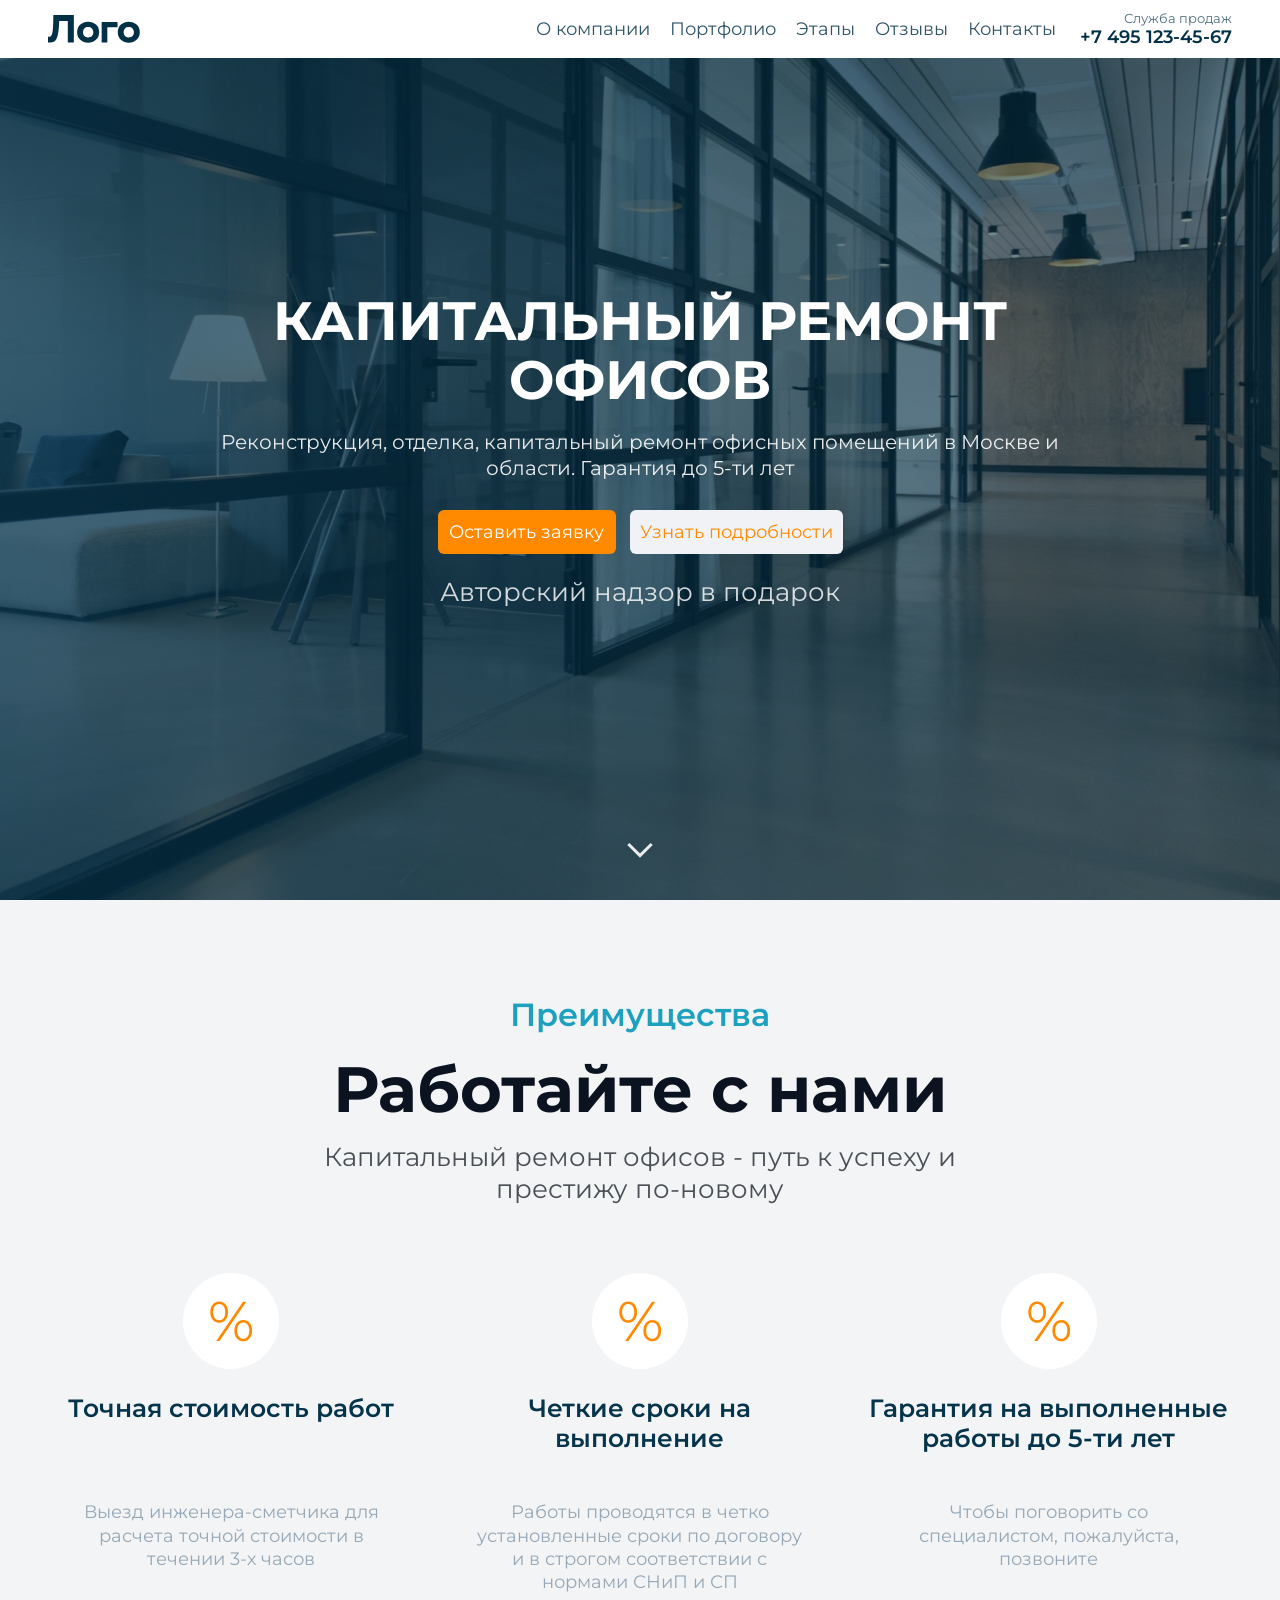
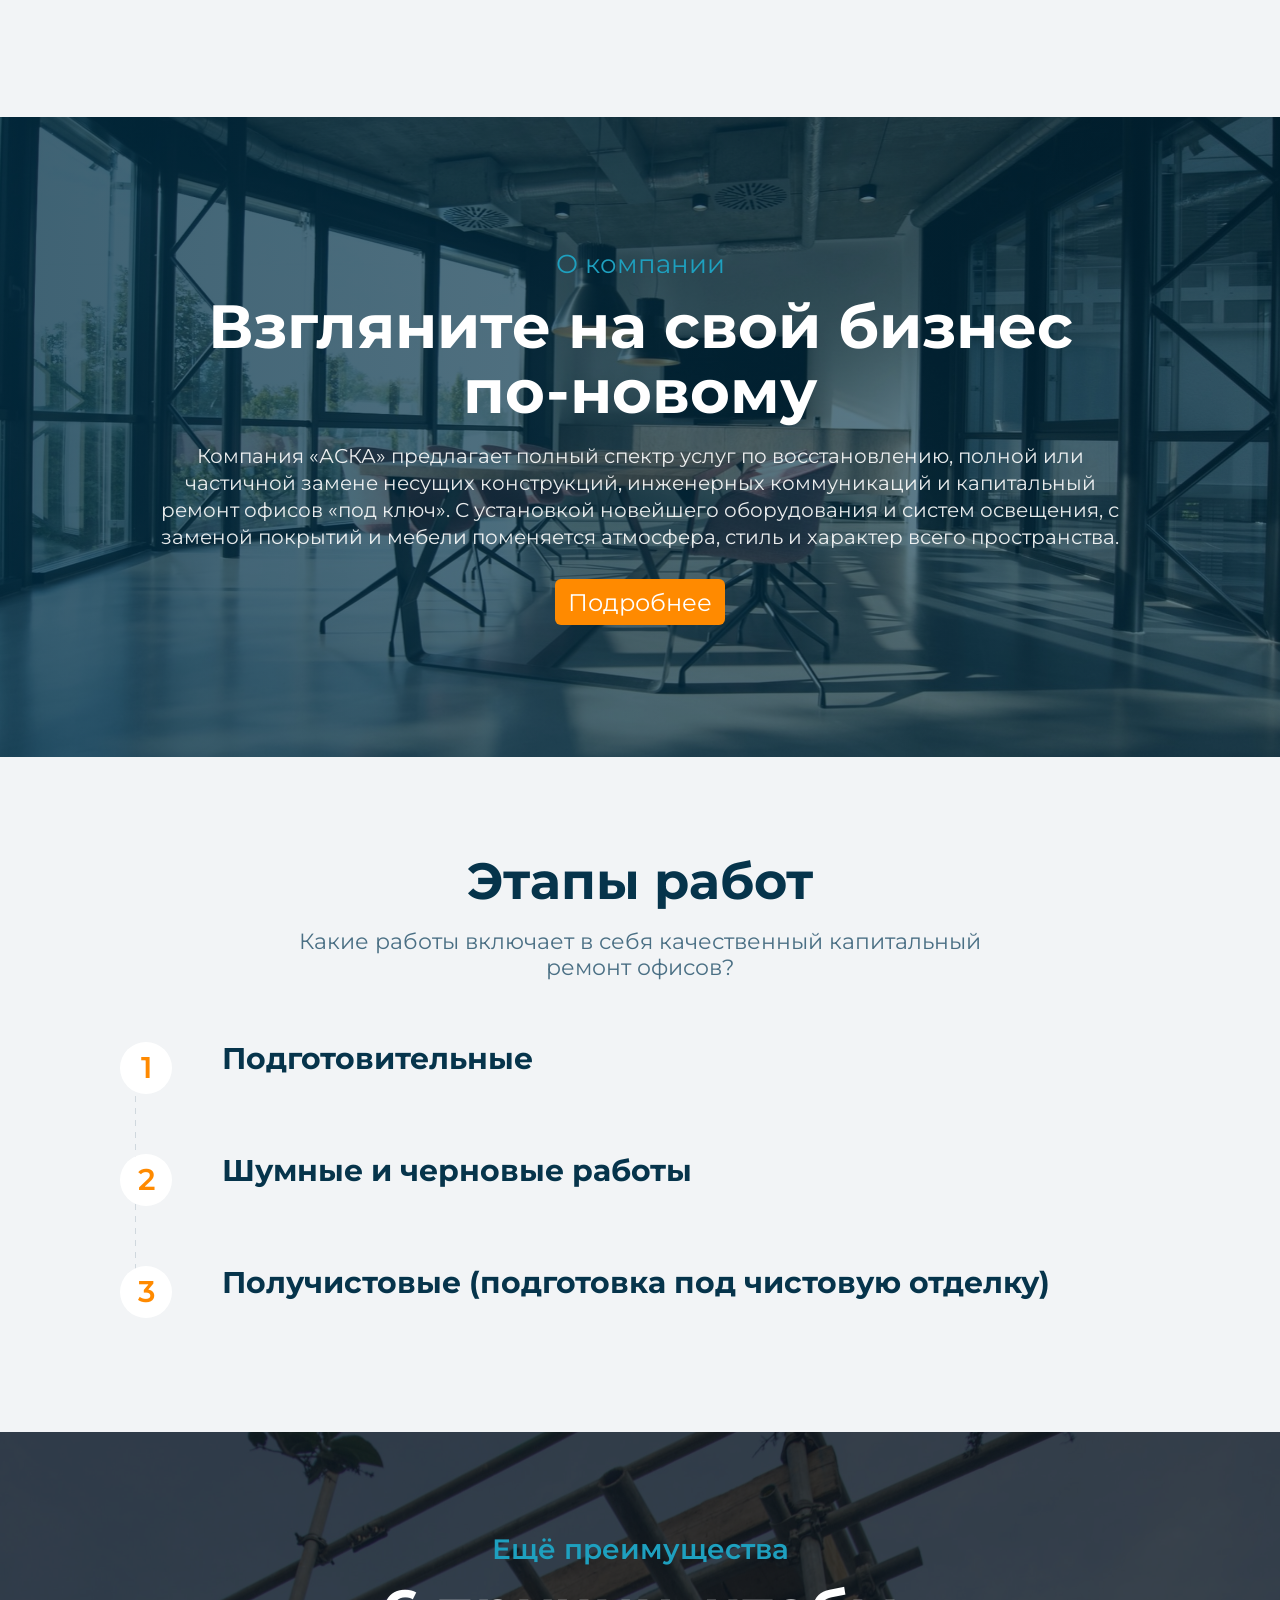
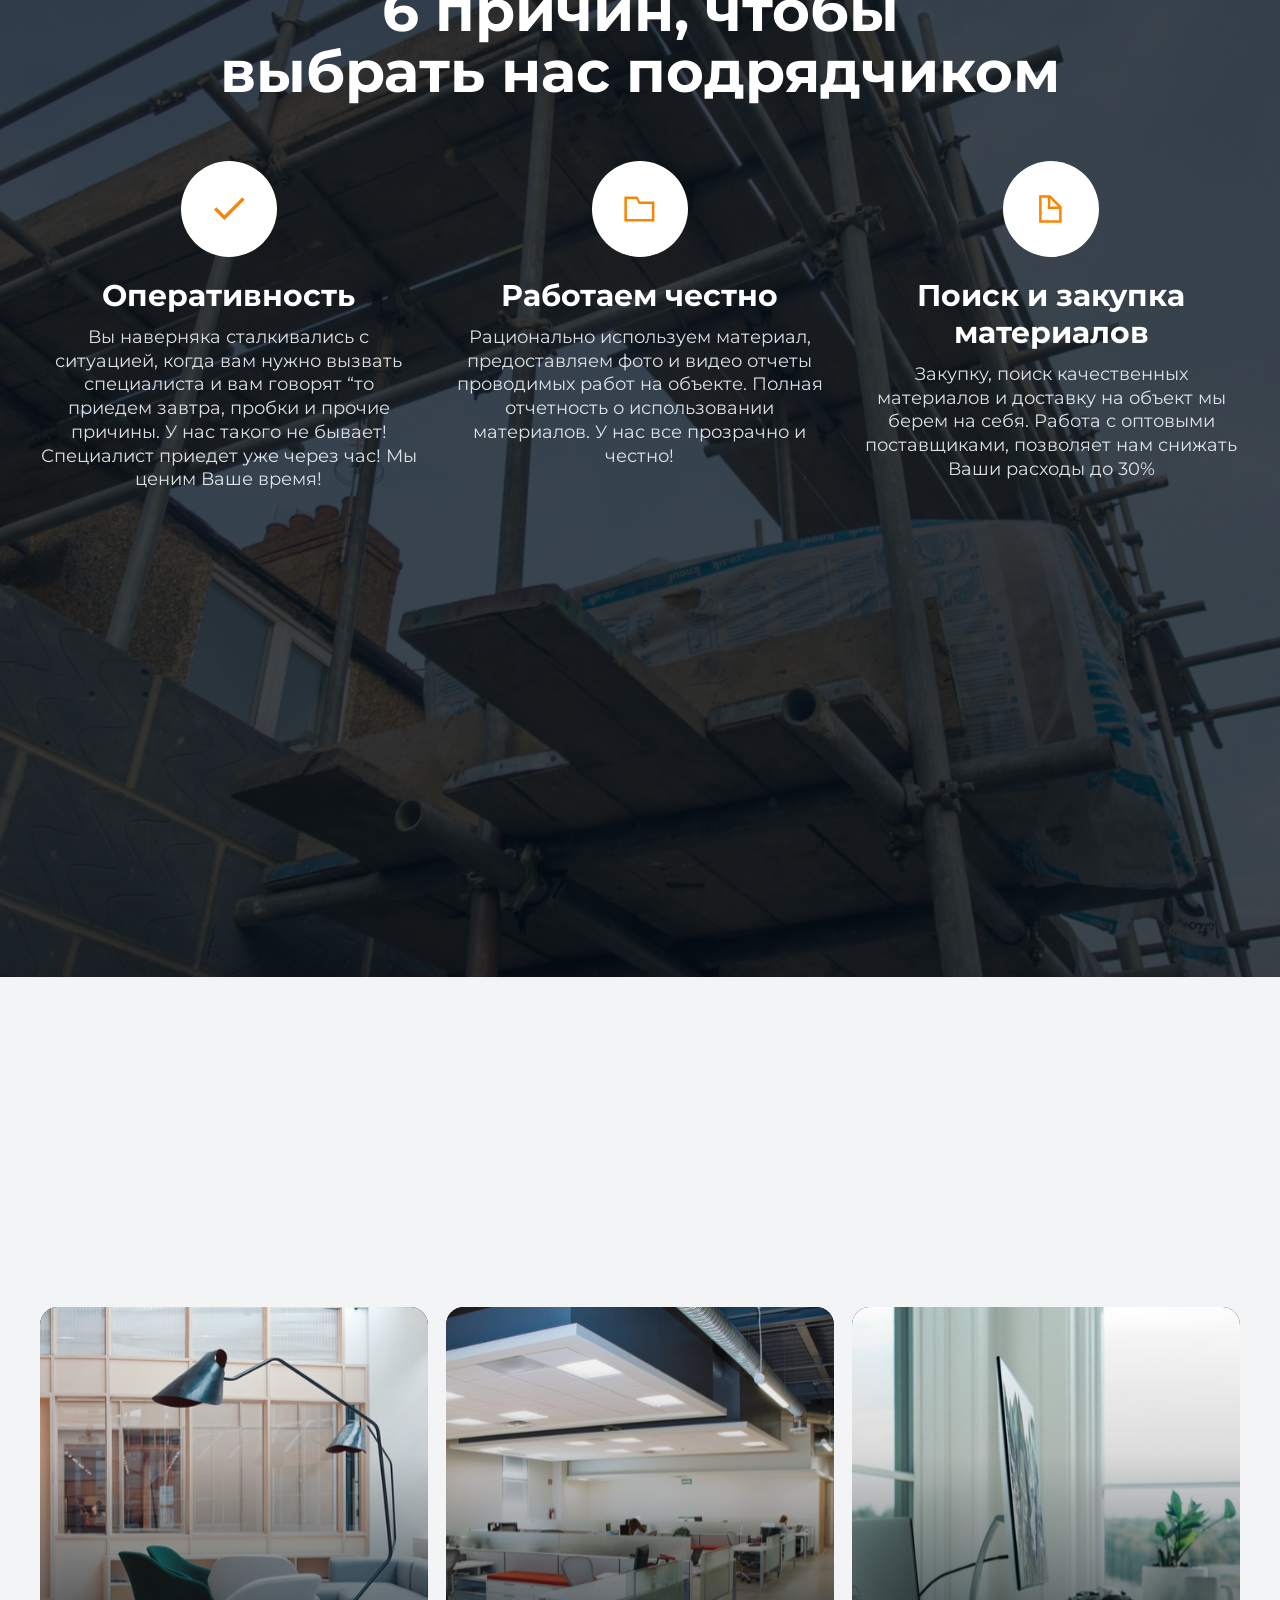
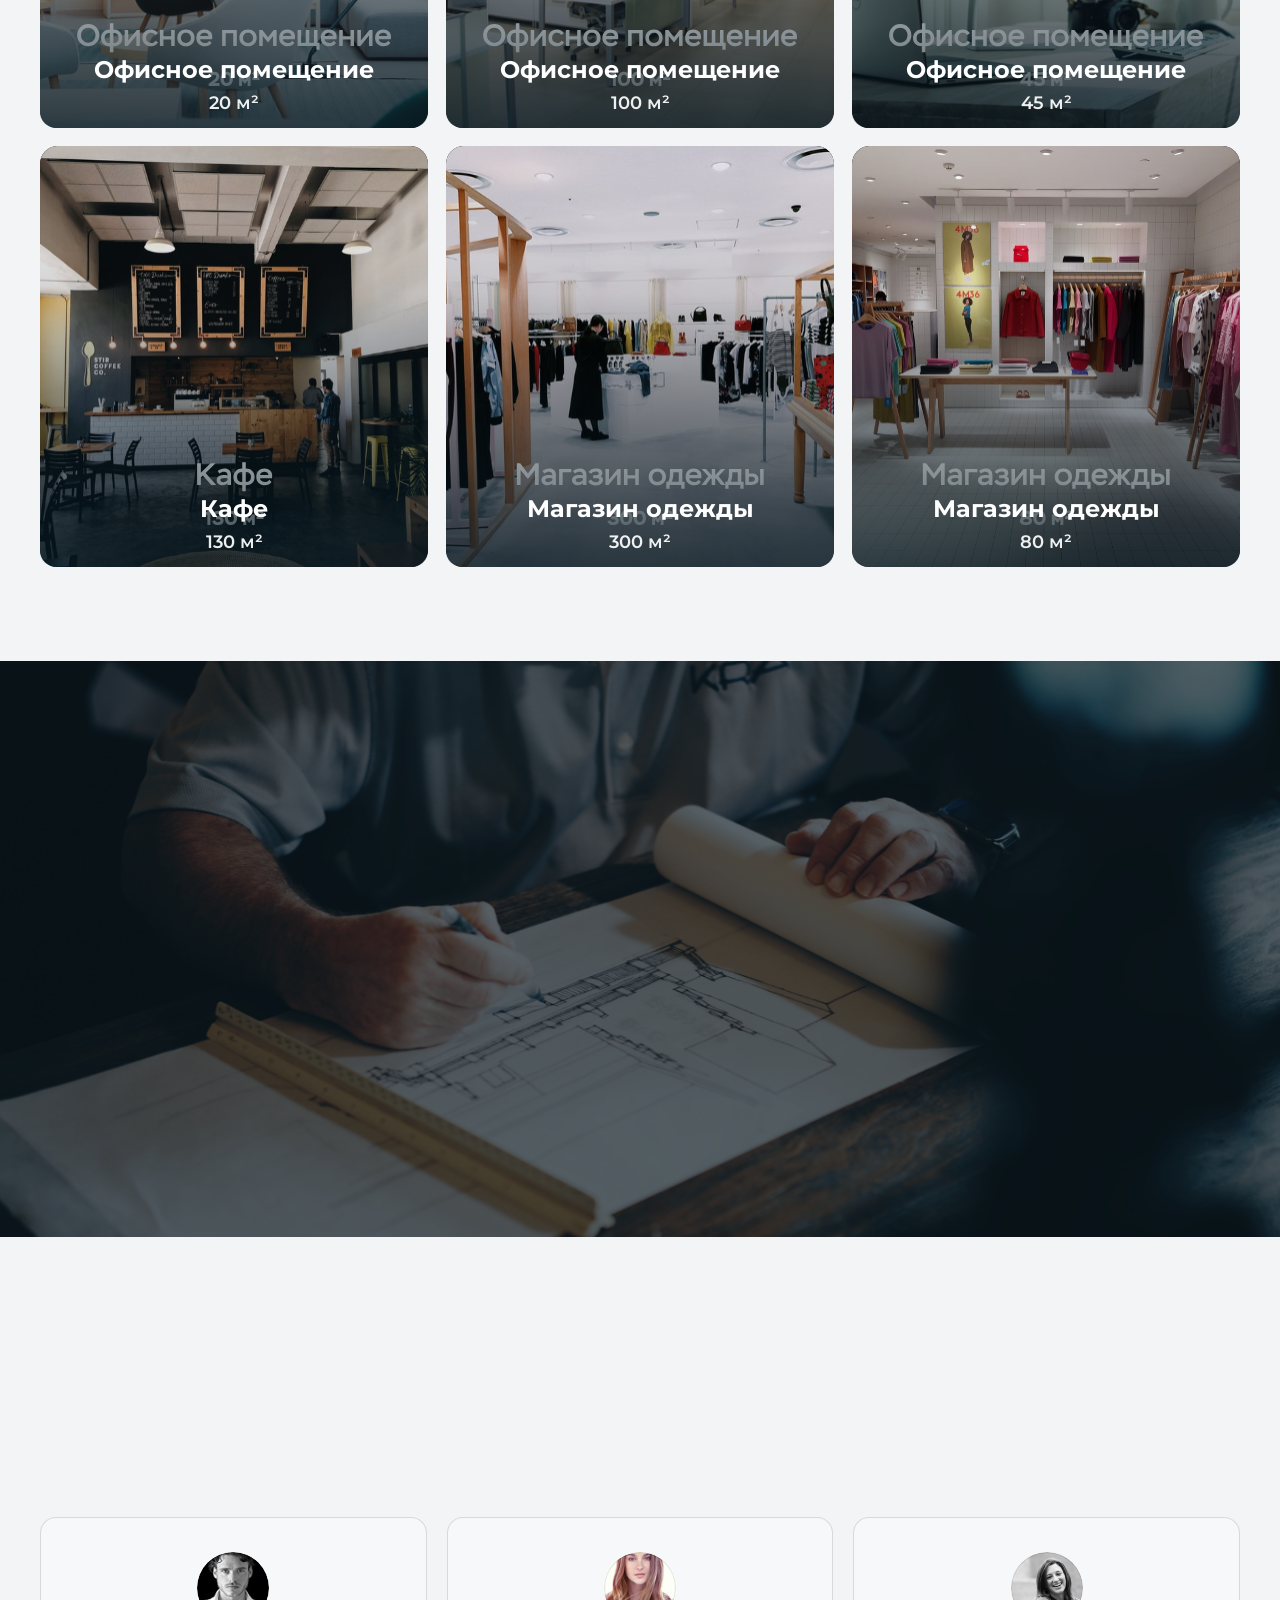
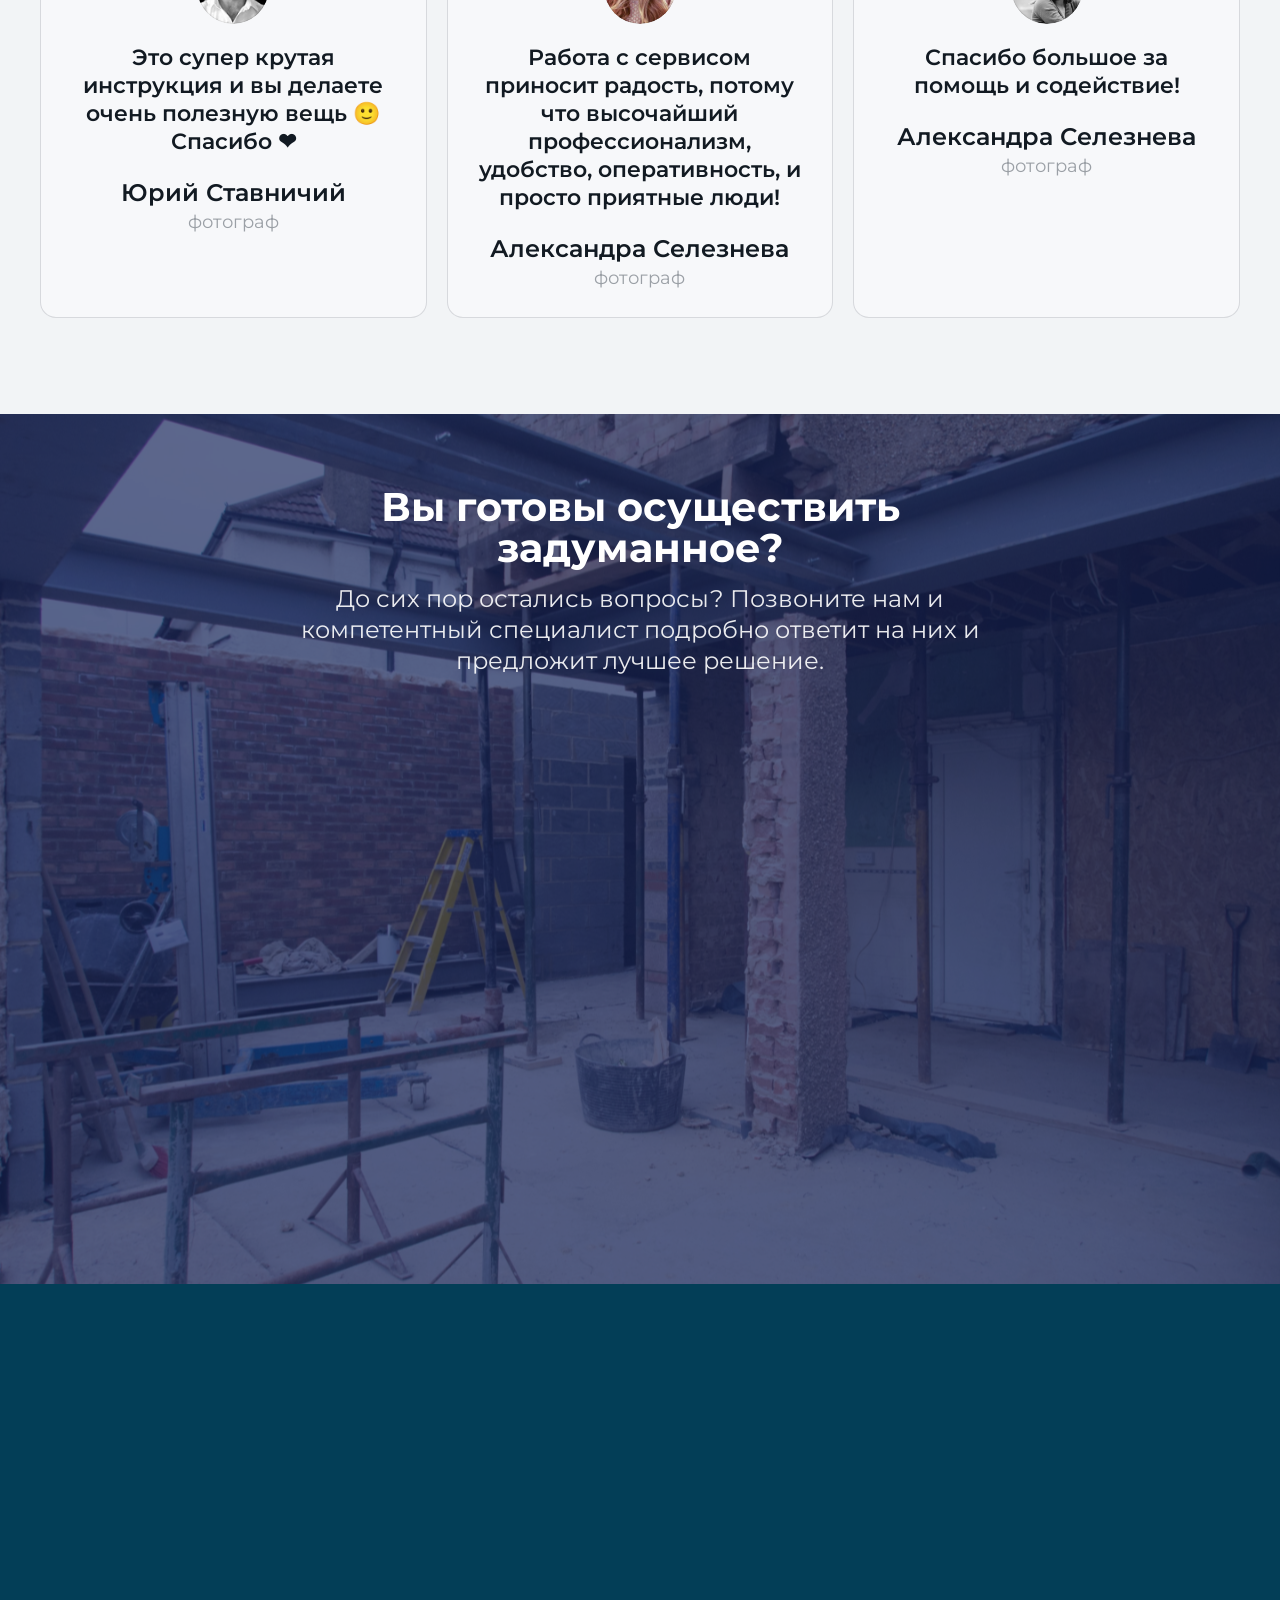
<file: index.html>
﻿<!doctype html>
<html lang="ru">
<head>
  <meta charset="utf-8" />
  <meta name="viewport" content="width=device-width, initial-scale=1" />
  <title>Office</title>
  <meta http-equiv="refresh" content="0; url=./pages/index.html" />
  <script>
    window.location.replace('./pages/index.html');
  </script>
</head>
<body>
  <p>Переход на сайт... <a href="./pages/index.html">Открыть</a></p>
</body>
</html>
</file>
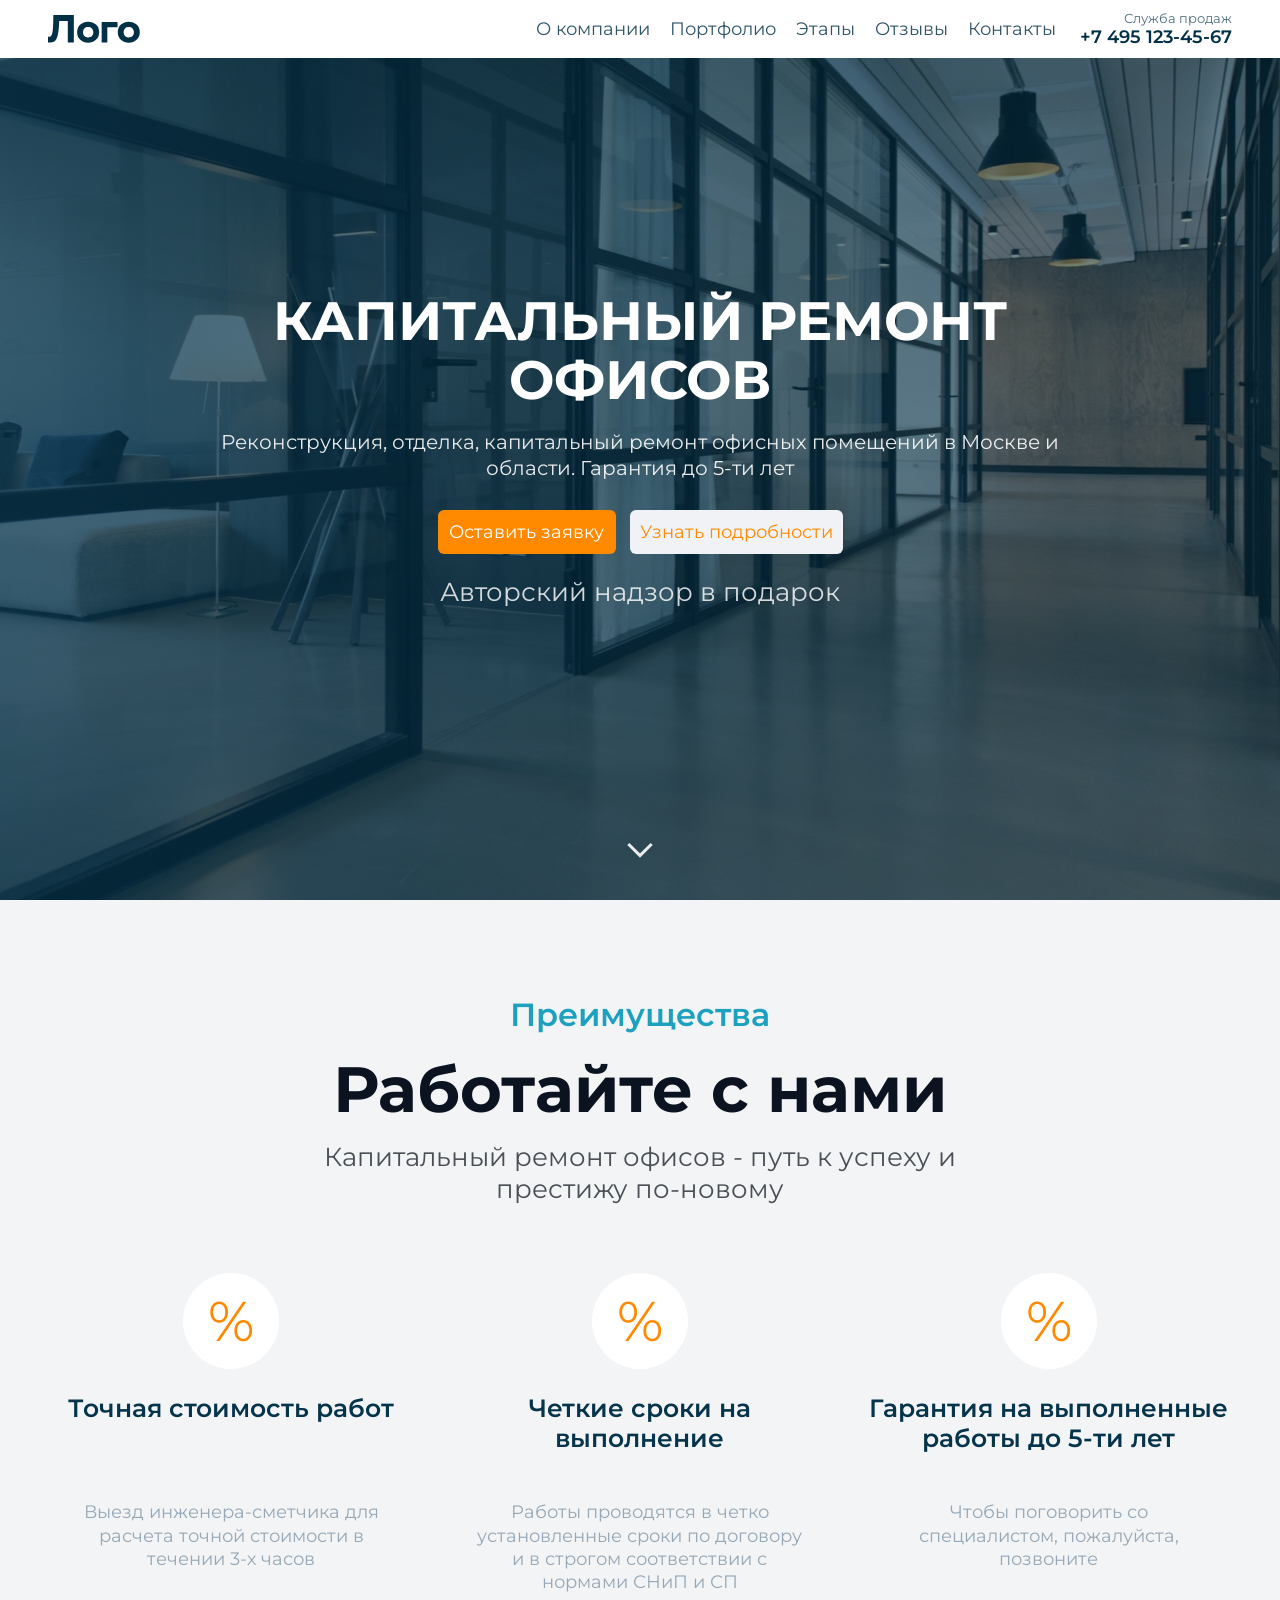
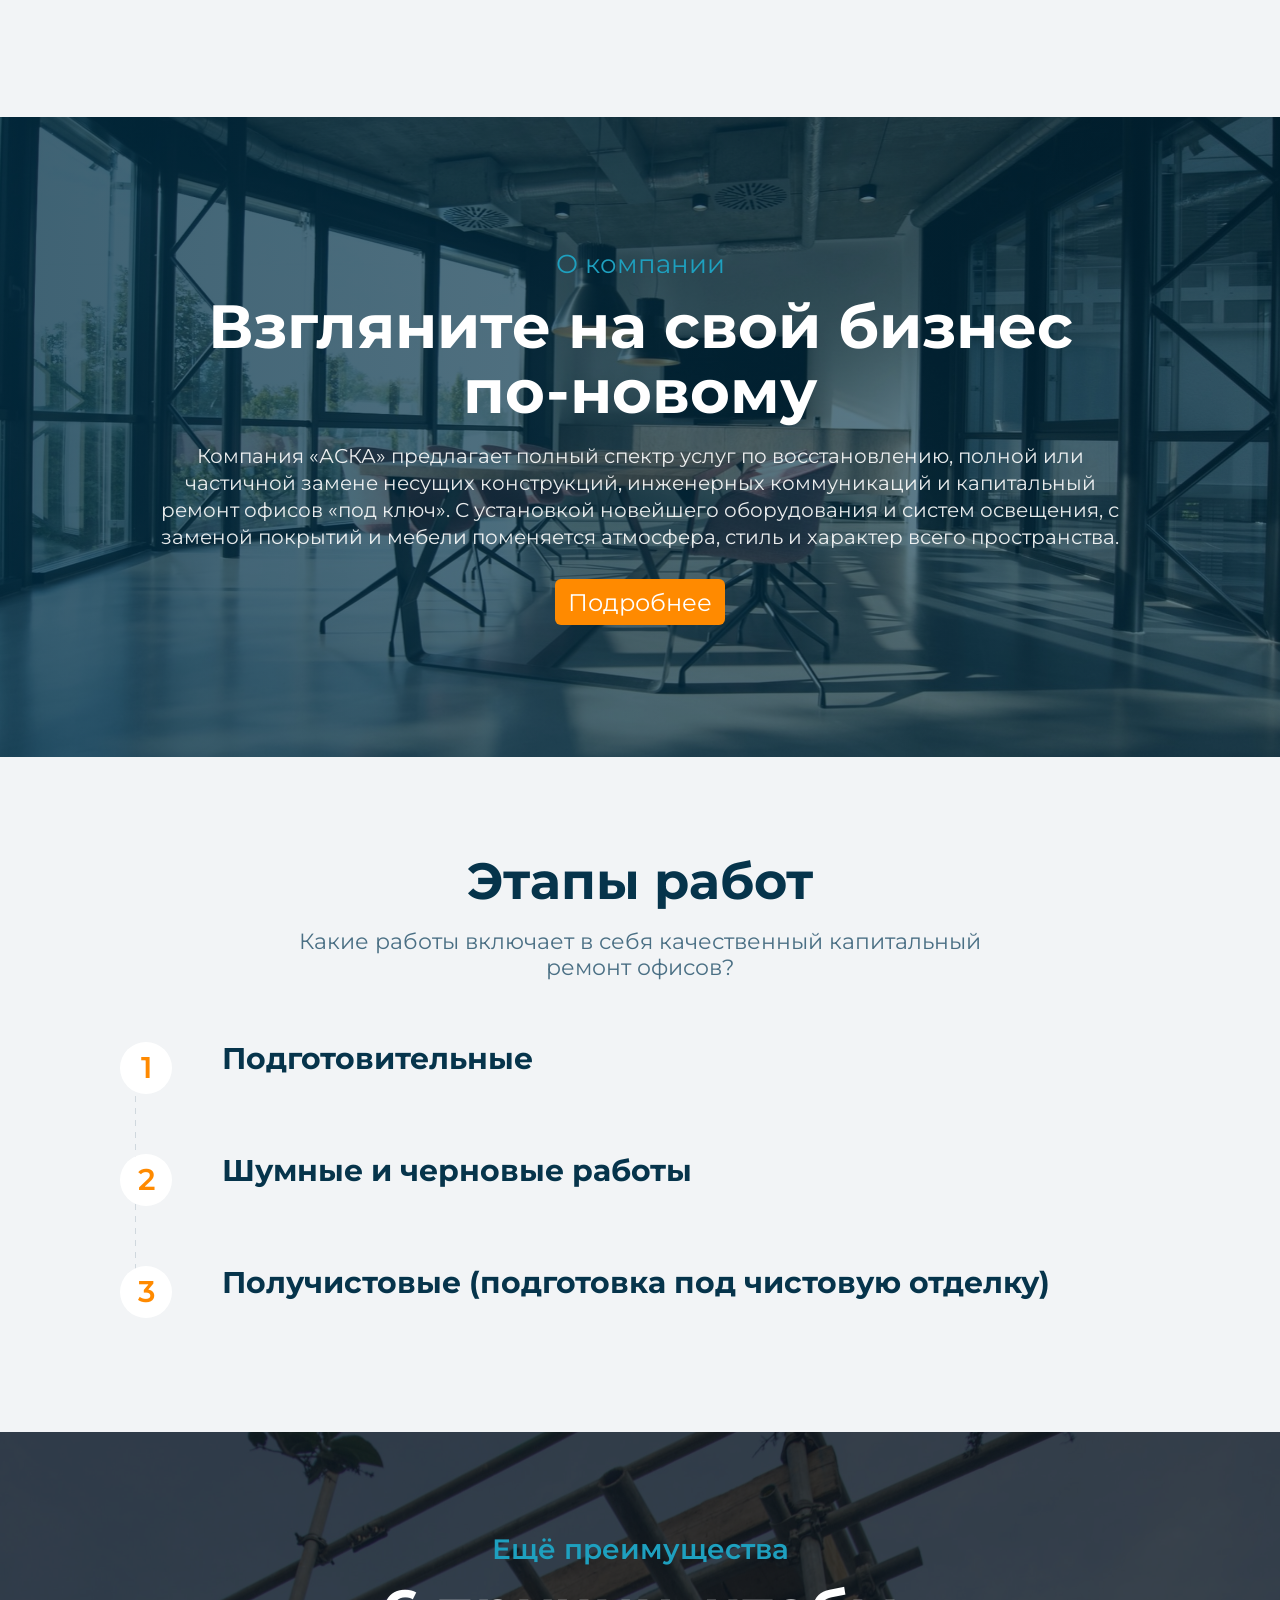
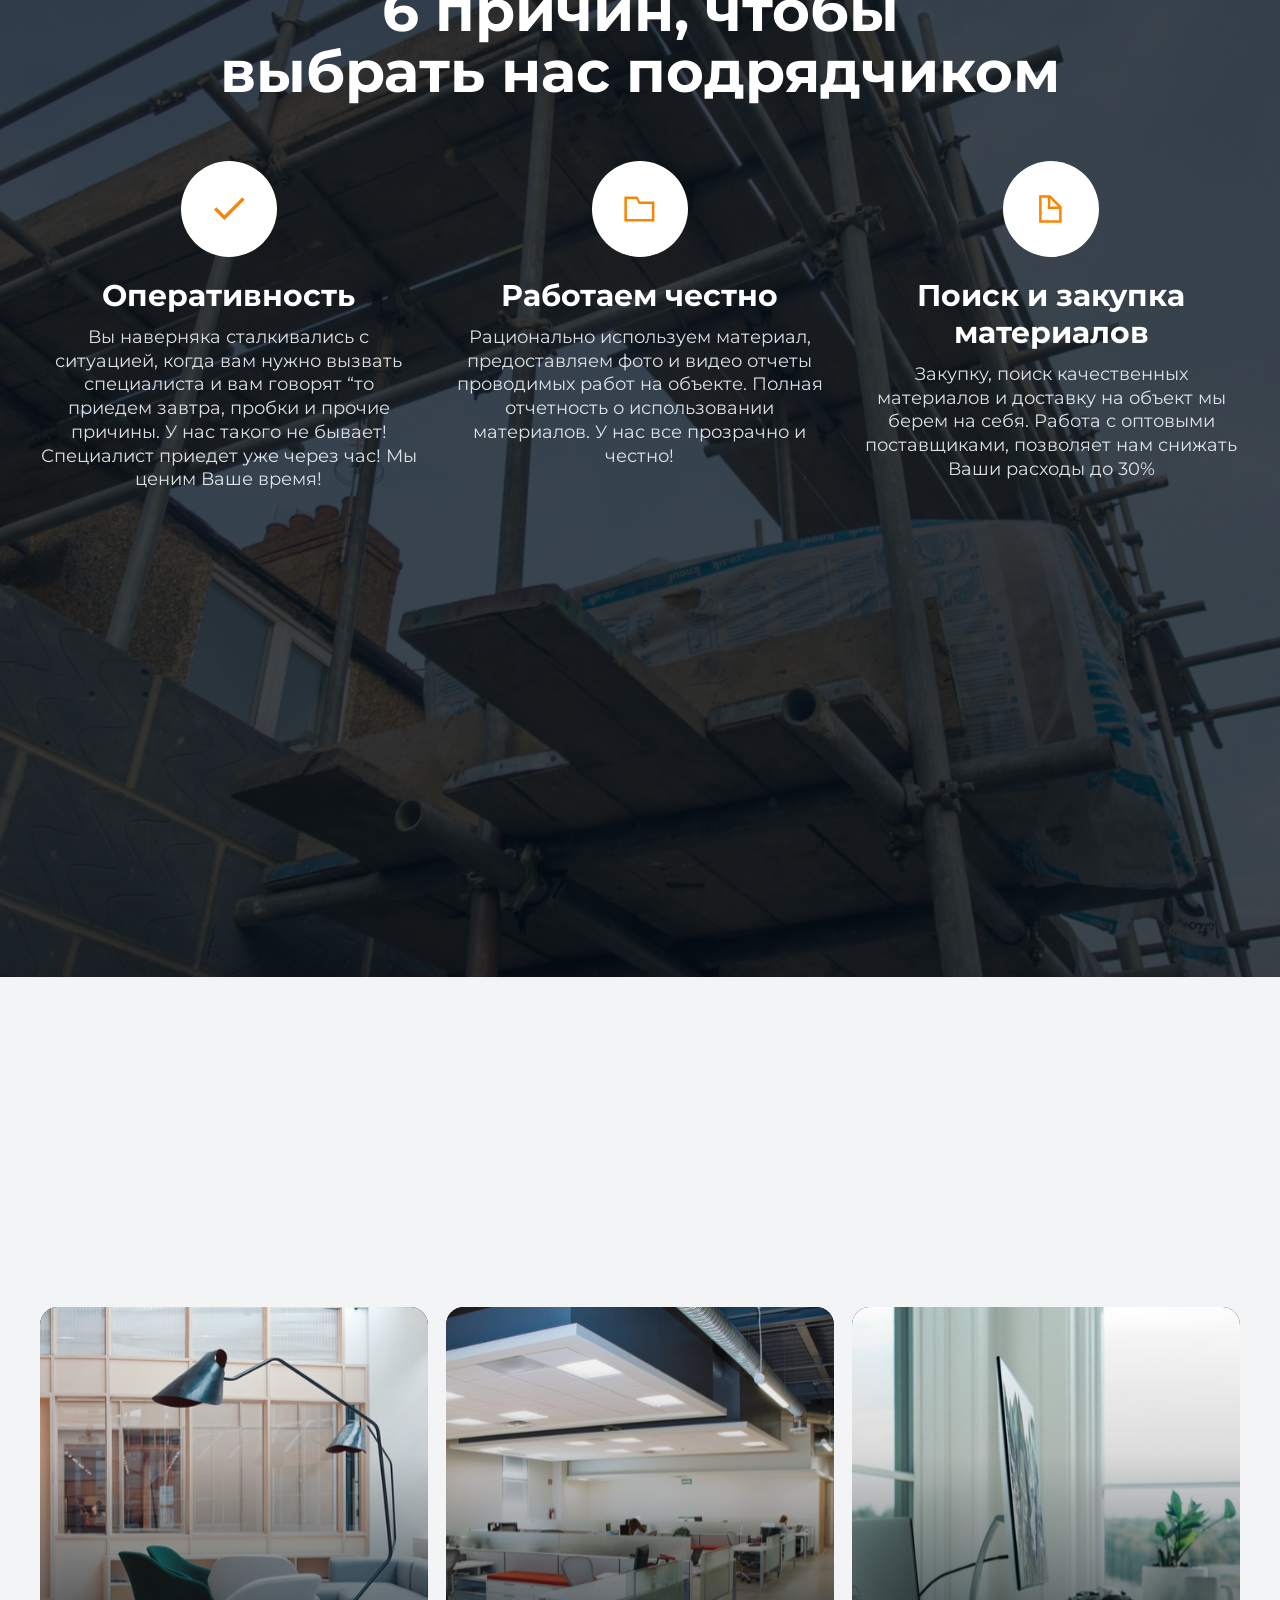
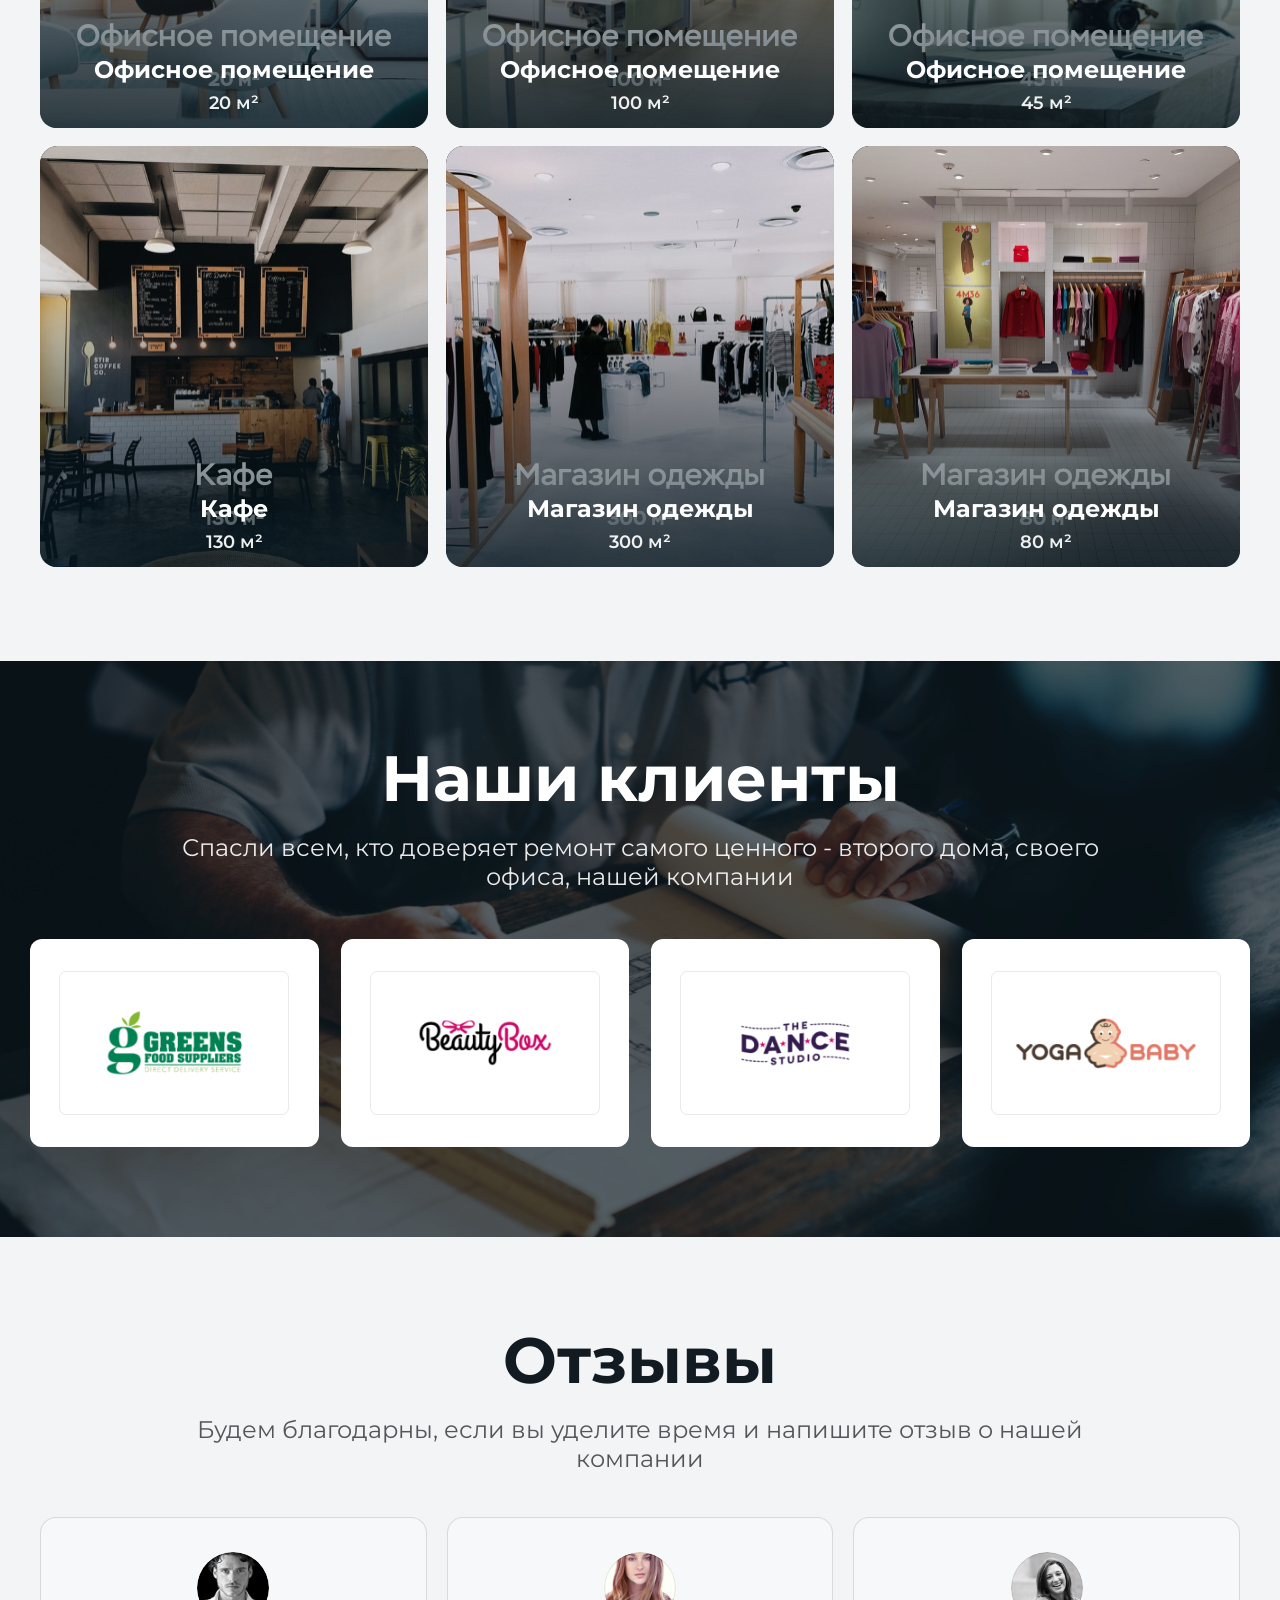
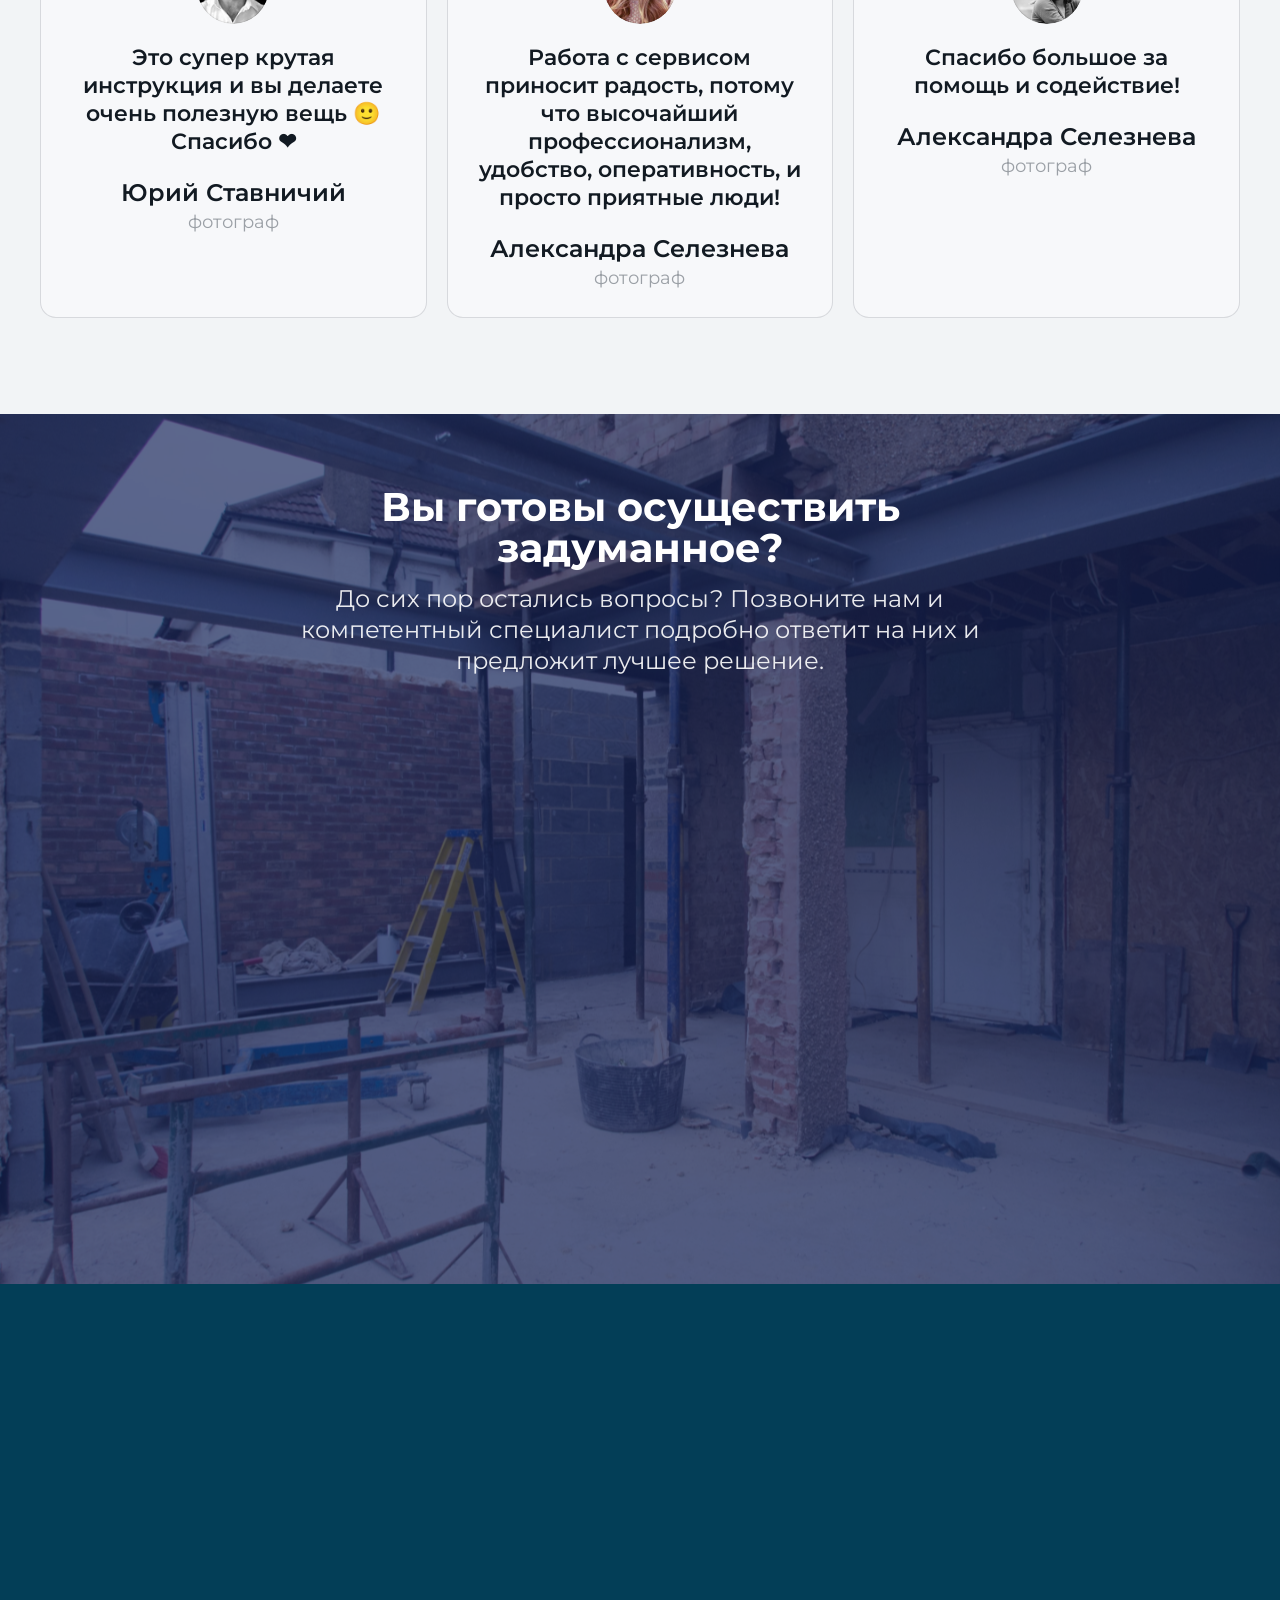
<file: pages/index.html>
﻿<!DOCTYPE html>
<html lang="ru">
<head>
    <meta charset="UTF-8">
    <meta name="viewport" content="width=device-width, initial-scale=1.0">
    <title>Office</title>
    <link rel="stylesheet" href="../styles/style.css">
</head>
<body>
    <header>
        <nav>
            <a class="logo" href="#" aria-label="На главную">
                <img src="../photos/Лого.svg" alt="Логотип компании">
            </a>

            <div class="containerInfo" id="mobile-menu">
                <ul class="nav-links">
                    <li><a href="#about-company">О компании</a></li>
                    <li><a href="#portfolio">Портфолио</a></li>
                    <li><a href="#stages">Этапы</a></li>
                    <li><a href="#reviews">Отзывы</a></li>
                    <li><a href="#clients">Контакты</a></li>
                </ul>

                <div class="support">
                    <ul>
                        <li>Служба продаж</li>
                        <li>+7 495 123-45-67</li>
                    </ul>
                </div>
            </div>

            <button class="menu-toggle" type="button" aria-label="Открыть меню" aria-expanded="false" aria-controls="mobile-menu">
                <span></span>
                <span></span>
                <span></span>
            </button>
        </nav>
    </header>

    <main>
        <section class="hero">
            <div class="hero__overlay"></div>
            <div class="hero__content">
                <h1>Капитальный ремонт офисов</h1>
                <p>Реконструкция, отделка, капитальный ремонт офисных помещений в Москве и области. Гарантия до 5-ти лет</p>

                <div class="hero__actions">
                    <a class="btn btn--primary" href="#">Оставить заявку</a>
                    <a class="btn btn--secondary" href="#">Узнать подробности</a>
                </div>

                <span class="hero__note">Авторский надзор в подарок</span>
            </div>

            <a class="hero__scroll" href="#advantages" aria-label="Прокрутить к преимуществам">
                <span></span>
            </a>
        </section>

        <section class="advantages" id="advantages">
            <div class="advantages__container">
                <span class="advantages__label reveal">Преимущества</span>
                <h2 class="reveal" data-delay="80">Работайте с нами</h2>
                <p class="advantages__subtitle reveal" data-delay="140">Капитальный ремонт офисов - путь к успеху и престижу по-новому</p>

                <div class="advantages__grid">
                    <article class="adv-card reveal" data-delay="0">
                        <div class="adv-card__icon">%</div>
                        <h3>Точная стоимость работ</h3>
                        <p>Выезд инженера-сметчика для расчета точной стоимости в течении 3-х часов</p>
                    </article>

                    <article class="adv-card reveal" data-delay="90">
                        <div class="adv-card__icon">%</div>
                        <h3>Четкие сроки на выполнение</h3>
                        <p>Работы проводятся в четко установленные сроки по договору и в строгом соответствии с нормами СНиП и СП</p>
                    </article>

                    <article class="adv-card reveal" data-delay="180">
                        <div class="adv-card__icon">%</div>
                        <h3>Гарантия на выполненные работы до 5-ти лет</h3>
                        <p>Чтобы поговорить со специалистом, пожалуйста, позвоните</p>
                    </article>
                </div>
            </div>
        </section>

        <section class="about-section" id="about-company">
            <div class="about-section__overlay"></div>
            <div class="about-section__content">
                <span class="about-section__label reveal">О компании</span>
                <h2 class="reveal" data-delay="80">Взгляните на свой бизнес<br>по-новому</h2>
                <p class="reveal1" data-delay="140">Компания «АСКА» предлагает полный спектр услуг по восстановлению, полной или частичной замене несущих конструкций, инженерных коммуникаций и капитальный ремонт офисов «под ключ». С установкой новейшего оборудования и систем освещения, с заменой покрытий и мебели поменяется атмосфера, стиль и характер всего пространства.</p>
                <a class="about-section__button reveal1" data-delay="200" href="#">Подробнее</a>
            </div>
        </section>

        <section class="stages" id="stages">
            <div class="stages__container">
                <h2 class="reveal">Этапы работ</h2>
                <p class="stages__subtitle reveal" data-delay="70">Какие работы включает в себя качественный капитальный ремонт офисов?</p>

                <div class="stages__timeline">
                    <article class="stage reveal" data-delay="110">
                        <div class="stage__num">1</div>
                        <div class="stage__content">
                            <h3>Подготовительные</h3>
                            <p>Получение технического заключения о допустимости и безопасности ранее выполненных работ. Оценка состояния (степени износа, масштаба повреждений) коммуникаций и конструкций, определение порядка и стоимости их восстановления.</p>
                        </div>
                    </article>

                    <article class="stage reveal" data-delay="170">
                        <div class="stage__num">2</div>
                        <div class="stage__content">
                            <h3>Шумные и черновые работы</h3>
                            <ul>
                                <li>Демонтаж перегородок, старой отделки до несущих конструкций.</li>
                                <li>Возведение перегородок по проекту: из газобетона, кирпича, гипсокартона и проч.</li>
                                <li>Разводка и испытания коммуникаций.</li>
                                <li>Обработка поверхностей: выравнивание потолка и стен штукатуркой; полов - цементно-песчаной стяжкой.</li>
                            </ul>
                        </div>
                    </article>

                    <article class="stage reveal" data-delay="230">
                        <div class="stage__num">3</div>
                        <div class="stage__content">
                            <h3>Получистовые (подготовка под чистовую отделку)</h3>
                            <ul>
                                <li>Устранение мелких неровностей, недочетов черновой подготовки.</li>
                                <li>Шпатлевка потолка.</li>
                                <li>Покрытие всех поверхностей грунтовкой, составами под чистовую отделку и облицовку.</li>
                            </ul>
                        </div>
                    </article>
                </div>
            </div>
        </section>

        <section class="reasons" id="reasons">
            <div class="reasons__overlay"></div>
            <div class="reasons__container">
                <span class="reasons__label reveal">Ещё преимущества</span>
                <h2 class="reveal" data-delay="70">6 причин, чтобы<br>выбрать нас подрядчиком</h2>

                <div class="reasons__grid">
                    <article class="reason-card reveal" data-delay="0">
                        <div class="reason-card__icon-wrap">
                            <img src="../photos/benefit-check.svg" alt="">
                        </div>
                        <h3>Оперативность</h3>
                        <p>Вы наверняка сталкивались с ситуацией, когда вам нужно вызвать специалиста и вам говорят “то приедем завтра, пробки и прочие причины. У нас такого не бывает! Специалист приедет уже через час! Мы ценим Ваше время!</p>
                    </article>

                    <article class="reason-card reveal" data-delay="70">
                        <div class="reason-card__icon-wrap">
                            <img src="../photos/benefit-95.svg" alt="">
                        </div>
                        <h3>Работаем честно</h3>
                        <p>Рационально используем материал, предоставляем фото и видео отчеты проводимых работ на объекте. Полная отчетность о использовании материалов. У нас все прозрачно и честно!</p>
                    </article>

                    <article class="reason-card reveal" data-delay="140">
                        <div class="reason-card__icon-wrap">
                            <img src="../photos/benefit-17.svg" alt="">
                        </div>
                        <h3>Поиск и закупка материалов</h3>
                        <p>Закупку, поиск качественных материалов и доставку на объект мы берем на себя. Работа с оптовыми поставщиками, позволяет нам снижать Ваши расходы до 30%</p>
                    </article>

                    <article class="reason-card reveal" data-delay="40">
                        <div class="reason-card__icon-wrap">
                            <img src="../photos/percent.svg" alt="">
                        </div>
                        <h3>Вы ничем не рискуете</h3>
                        <p>Работаем в строгом соответствии с подписанным обеими сторонами договором. Соблюдаем график производства работ и сроки выполнения. Не уложимся в срок - выплатим компенсацию</p>
                    </article>

                    <article class="reason-card reveal" data-delay="110">
                        <div class="reason-card__icon-wrap">
                            <img src="../photos/percent.svg" alt="">
                        </div>
                        <h3>Вы ни о чем не беспокоитесь</h3>
                        <p>Вам не нужно думать куда деть строительный мусор или кого найти для погрузки, разгрузки. Мы все сделаем сами. Полное обеспечение и ведение объекта берем на себя</p>
                    </article>

                    <article class="reason-card reveal" data-delay="180">
                        <div class="reason-card__icon-wrap">
                            <img src="../photos/percent.svg" alt="">
                        </div>
                        <h3>Никаких "хитрых фишек"</h3>
                        <p>Рассчитаем подробную и точную смету работ. Прописываем каждую операцию, поэтому нет никаких работ типа "а это мы не учли в основной смете". Можем обсуждать только скидки, а не повышение цены.</p>
                    </article>
                </div>
            </div>
        </section>

        <section class="portfolio" id="portfolio">
            <div class="portfolio__container">
                <span class="portfolio__label reveal">Портфолио</span>
                <h2 class="reveal" data-delay="60">Некоторые проекты</h2>
                <p class="portfolio__subtitle reveal" data-delay="120">Если хотите, чтобы мы разместили Ваш ремонт в портфолио - напишите нам об это</p>

                <div class="portfolio__grid">
                    <article class="portfolio-card reveal" data-delay="0">
                        <img src="../photos/portfolio-1.svg" alt="Офисное помещение 20 м2">
                        <div class="portfolio-card__overlay"></div>
                        <div class="portfolio-card__meta">
                            <h3>Офисное помещение</h3>
                            <span>20 м²</span>
                        </div>
                    </article>

                    <article class="portfolio-card reveal" data-delay="50">
                        <img src="../photos/portfolio-2.svg" alt="Офисное помещение 100 м2">
                        <div class="portfolio-card__overlay"></div>
                        <div class="portfolio-card__meta">
                            <h3>Офисное помещение</h3>
                            <span>100 м²</span>
                        </div>
                    </article>

                    <article class="portfolio-card reveal" data-delay="100">
                        <img src="../photos/portfolio-3.svg" alt="Офисное помещение 45 м2">
                        <div class="portfolio-card__overlay"></div>
                        <div class="portfolio-card__meta">
                            <h3>Офисное помещение</h3>
                            <span>45 м²</span>
                        </div>
                    </article>

                    <article class="portfolio-card reveal" data-delay="150">
                        <img src="../photos/portfolio-4.svg" alt="Кафе 130 м2">
                        <div class="portfolio-card__overlay"></div>
                        <div class="portfolio-card__meta">
                            <h3>Кафе</h3>
                            <span>130 м²</span>
                        </div>
                    </article>

                    <article class="portfolio-card reveal" data-delay="200">
                        <img src="../photos/portfolio-5.svg" alt="Магазин одежды 300 м2">
                        <div class="portfolio-card__overlay"></div>
                        <div class="portfolio-card__meta">
                            <h3>Магазин одежды</h3>
                            <span>300 м²</span>
                        </div>
                    </article>

                    <article class="portfolio-card reveal" data-delay="250">
                        <img src="../photos/portfolio-6.svg" alt="Магазин одежды 80 м2">
                        <div class="portfolio-card__overlay"></div>
                        <div class="portfolio-card__meta">
                            <h3>Магазин одежды</h3>
                            <span>80 м²</span>
                        </div>
                    </article>
                </div>
            </div>
        </section>

        <section class="clients" id="clients">
            <div class="clients__overlay"></div>
            <div class="clients__container">
                <h2 class="reveal">Наши клиенты</h2>
                <p class="clients__subtitle reveal" data-delay="70">Спасли всем, кто доверяет ремонт самого ценного - второго дома, своего офиса, нашей компании</p>

                <div class="clients__grid">
                    <article class="client-card reveal" data-delay="0">
                        <img src="../photos/Partners/03/Rectangle 58.svg" alt="Greens Food Suppliers">
                    </article>

                    <article class="client-card reveal" data-delay="60">
                        <img src="../photos/Partners/03/Rectangle 59.svg" alt="Beauty Box">
                    </article>

                    <article class="client-card reveal" data-delay="120">
                        <img src="../photos/Partners/03/Rectangle 60.svg" alt="The Dance Studio">
                    </article>

                    <article class="client-card reveal" data-delay="180">
                        <img src="../photos/Partners/03/Rectangle 61.svg" alt="Yoga Baby">
                    </article>
                </div>
            </div>
        </section>

        <section class="reviews" id="reviews">
            <div class="reviews__container">
                <h2 class="reveal">Отзывы</h2>
                <p class="reviews__subtitle reveal" data-delay="70">Будем благодарны, если вы уделите время и напишите отзыв о нашей компании</p>

                <div class="reviews__grid">
                    <article class="review-card reveal" data-delay="0">
                        <img class="review-card__avatar" src="../photos/review-1.svg" alt="Юрий Ставничий">
                        <p class="review-card__text">Это супер крутая инструкция и вы делаете очень полезную вещь 🙂 Спасибо ❤</p>
                        <h3>Юрий Ставничий</h3>
                        <span>фотограф</span>
                    </article>

                    <article class="review-card reveal" data-delay="80">
                        <img class="review-card__avatar" src="../photos/review-2.svg" alt="Александра Селезнева">
                        <p class="review-card__text">Работа с сервисом приносит радость, потому что высочайший профессионализм, удобство, оперативность, и просто приятные люди!</p>
                        <h3>Александра Селезнева</h3>
                        <span>фотограф</span>
                    </article>

                    <article class="review-card reveal" data-delay="160">
                        <img class="review-card__avatar" src="../photos/review-3.svg" alt="Александра Селезнева">
                        <p class="review-card__text">Спасибо большое за помощь и содействие!</p>
                        <h3>Александра Селезнева</h3>
                        <span>фотограф</span>
                    </article>
                </div>
            </div>
        </section>

        <section class="request" id="request">
            <div class="request__overlay"></div>
            <div class="request__container">
                <h2 class="reveal">Вы готовы осуществить задуманное?</h2>
                <p class="request__subtitle reveal" data-delay="70">До сих пор остались вопросы? Позвоните нам и компетентный специалист подробно ответит на них и предложит лучшее решение.</p>

                <form class="request-form reveal" data-delay="120" action="#" method="post">
                    <input type="text" name="name" placeholder="Ваша имя" aria-label="Ваше имя">
                    <input type="tel" name="phone" placeholder="+7 (000) 000-0000" aria-label="Телефон">
                    <input type="email" name="email" placeholder="E-mail" aria-label="E-mail">

                    <fieldset class="request-form__services">
                        <legend>Выберите услугу:</legend>

                        <label class="service-option">
                            <input type="radio" name="service" value="office" checked>
                            <span>Ремонт офиса</span>
                        </label>

                        <label class="service-option">
                            <input type="radio" name="service" value="retail">
                            <span>Ремонт торгового помещения</span>
                        </label>

                        <label class="service-option">
                            <input type="radio" name="service" value="other">
                            <span>Другое</span>
                        </label>
                    </fieldset>

                    <button class="request-form__submit" type="submit">Оставить заявку</button>
                    <p class="request-form__note">Оставляя заявку, вы соглашаетесь на обработку персональных данных и с условиями бронирования счёта</p>
                </form>
            </div>
        </section>
    </main>
    <footer class="site-footer">
        <div class="site-footer__container">
            <div class="site-footer__socials reveal">
                <a href="#" aria-label="Facebook">f</a>
                <a href="#" aria-label="Instagram">ig</a>
                <a href="#" aria-label="Twitter">tw</a>
                <a href="#" aria-label="VK">vk</a>
            </div>

            <nav class="site-footer__nav reveal" data-delay="80" aria-label="Навигация в футере">
                <a href="#about-company">О компании</a>
                <a href="#portfolio">Новости</a>
                <a href="#request">Помощь</a>
                <a href="#clients">Контакты</a>
            </nav>

            <p class="site-footer__copy reveal" data-delay="140">© 2020 Название компании</p>
        </div>
    </footer>
    <script src="../scripts/main.js"></script>
</body>
</html>
</file>
<file: styles/style.css>
﻿@import url("https://fonts.googleapis.com/css2?family=Montserrat:wght@300;400;500;600;700&display=swap");

* {
  margin: 0;
  padding: 0;
  box-sizing: border-box;
  font-family: "Montserrat", sans-serif;
}

html {
  scroll-behavior: smooth;
}

body {
  font-size: 18px;
  color: #ffffff;
  background: #f7f8fa;
}

body.menu-open {
  overflow: hidden;
}

img {
  display: block;
  max-width: 100%;
}

@keyframes heroFadeUp {
  from {
    opacity: 0;
    transform: translateY(28px);
  }
  to {
    opacity: 1;
    transform: translateY(0);
  }
}

@keyframes heroFadeIn {
  from {
    opacity: 0;
  }
  to {
    opacity: 1;
  }
}

.reveal,
.reveal1 {
  opacity: 0;
  transform: translateY(26px);
  transition: opacity 0.7s cubic-bezier(0.22, 1, 0.36, 1),
    transform 0.7s cubic-bezier(0.22, 1, 0.36, 1);
}

.reveal.in-view,
.reveal1.in-view {
  opacity: 1;
  transform: translateY(0);
}

/* Header */
header {
  width: 100%;
  margin: auto;
  position: absolute;
  top: 0;
  left: 0;
  z-index: 30;
  background: #ffffff;
}

nav {
  max-width: 1200px;
  margin: auto;
  display: flex;
  justify-content: space-between;
  align-items: center;
  gap: 24px;
  padding: 10px 8px;
}

.logo {
  display: inline-flex;
  align-items: center;
}

.logo img {
  height: 28px;
  width: auto;
}

.containerInfo {
  display: flex;
  align-items: center;
  gap: 24px;
}

.containerInfo ul {
  display: flex;
  list-style: none;
  align-items: center;
  gap: 20px;
}

.containerInfo ul > li {
  color: rgba(2, 48, 71, 0.82);
  transition: color 0.2s ease, transform 0.2s ease;
  cursor: pointer;
}

.containerInfo ul > li > a {
  color: inherit;
  text-decoration: none;
}

.containerInfo ul > li:hover {
  color: #ff8a00;
  transform: translateY(-2px);
}

.support ul {
  display: block;
  text-align: right;
}

.support ul li:nth-child(1) {
  font-size: 13px;
  color: rgba(2, 48, 71, 0.7);
}

.support ul li:nth-child(2) {
  font-size: 18px;
  font-weight: 600;
  color: #023047;
}

.menu-toggle {
  display: none;
  width: 44px;
  height: 44px;
  border: none;
  background: transparent;
  cursor: pointer;
}

.menu-toggle span {
  display: block;
  width: 26px;
  height: 2px;
  margin: 4px 0;
  background: #023047;
  transition: transform 0.2s ease, opacity 0.2s ease;
}

/* Hero */
.hero {
  min-height: 100vh;
  position: relative;
  display: flex;
  align-items: center;
  justify-content: center;
  text-align: center;
  background: url("../photos/background_MAin.svg") center/cover no-repeat;
}

.hero__overlay {
  position: absolute;
  inset: 0;
  background: linear-gradient(
    90deg,
    rgba(2, 48, 71, 0.58) 0%,
    rgba(2, 48, 71, 0.42) 48%,
    rgba(2, 48, 71, 0.2) 100%
  );
}

.hero__content {
  position: relative;
  z-index: 1;
  max-width: 920px;
  padding: 120px 20px;
}

.hero__content h1 {
  font-size: clamp(34px, 4.8vw, 54px);
  font-weight: 700;
  line-height: 1.1;
  text-transform: uppercase;
  margin-bottom: 18px;
  opacity: 0;
  animation: heroFadeUp 0.8s ease 0.15s forwards;
}

.hero__content p {
  font-size: clamp(18px, 1.6vw, 26px);
  line-height: 1.3;
  color: rgba(255, 255, 255, 0.9);
  margin: 0 auto 28px;
  opacity: 0;
  animation: heroFadeUp 0.8s ease 0.3s forwards;
}

.hero__actions {
  display: flex;
  gap: 14px;
  justify-content: center;
  flex-wrap: wrap;
  margin-bottom: 22px;
  opacity: 0;
  animation: heroFadeUp 0.8s ease 0.45s forwards;
}

.hero .btn {
  display: inline-flex;
  align-items: center;
  justify-content: center;
  min-width: 178px;
  height: 44px;
  padding: 0 10px;
  border-radius: 6px;
  font-size: 18px;
  text-decoration: none;
  transition: transform 0.2s ease, box-shadow 0.2s ease;
}

.hero .btn:hover {
  transform: translateY(-2px);
  box-shadow: 0 10px 24px rgba(0, 0, 0, 0.2);
}

.btn--primary {
  background: #ff8a00;
  color: #fff;
}
.btn--secondary {
  background: #f0f2f5;
  color: #ff8a00;
}

.hero__note {
  font-size: 26px;
  color: rgba(255, 255, 255, 0.82);
  opacity: 0;
  animation: heroFadeIn 0.8s ease 0.6s forwards;
}

.hero__scroll {
  position: absolute;
  bottom: 30px;
  left: 50%;
  transform: translateX(-50%);
  width: 34px;
  height: 34px;
  text-decoration: none;
  opacity: 0;
  animation: heroFadeIn 0.9s ease 0.75s forwards;
}

.hero__scroll span {
  display: block;
  width: 18px;
  height: 18px;
  border-bottom: 3px solid rgba(255, 255, 255, 0.9);
  border-right: 3px solid rgba(255, 255, 255, 0.9);
  transform: rotate(45deg);
  margin: 0 auto;
}

/* Shared section look */
.advantages,
.stages,
.portfolio,
.reviews {
  background: #f2f4f6;
}

/* Advantages */
.advantages {
  padding: 95px 16px 110px;
}
.advantages__container {
  max-width: 1200px;
  margin: 0 auto;
  text-align: center;
}
.advantages__label {
  display: inline-block;
  font-size: 32px;
  font-weight: 600;
  color: #1ea0bf;
  margin-bottom: 22px;
}
.advantages h2 {
  font-size: clamp(42px, 5vw, 78px);
  line-height: 1.05;
  color: #0b1320;
  font-weight: 700;
  margin-bottom: 18px;
}
.advantages__subtitle {
  max-width: 760px;
  margin: 0 auto 56px;
  color: #4a4f57;
  font-size: clamp(24px, 2vw, 42px);
  line-height: 1.25;
}
.advantages__grid {
  display: grid;
  grid-template-columns: repeat(3, minmax(0, 1fr));
  gap: 26px;
  align-items: stretch;
}
.adv-card {
  text-align: center;
  padding: 12px 8px;
  border-radius: 16px;
  transition: transform 0.25s ease, background-color 0.25s ease;
}
.adv-card:hover {
  transform: translateY(-6px);
  background: rgba(255, 255, 255, 0.55);
}
.adv-card__icon {
  width: 96px;
  height: 96px;
  margin: 0 auto 24px;
  border-radius: 50%;
  background: #fff;
  color: #ff8a00;
  display: grid;
  place-items: center;
  font-size: 56px;
  transition: transform 0.25s ease;
}
.adv-card:hover .adv-card__icon {
  transform: scale(1.06);
  box-shadow: 0 10px 22px rgba(74, 72, 70, 0.25);
}
.adv-card h3 {
  color: #06344b;
  font-size: 25px;
  line-height: 1.2;
  font-weight: 600;
  margin-bottom: 18px;
  min-height: 3.6em;
}
.adv-card p {
  color: #96a8b7;
  font-size: clamp(18px, 1.3vw, 30px);
  line-height: 1.3;
  max-width: 340px;
  margin: 0 auto;
}

/* About */
.about-section {
  position: relative;
  min-height: 640px;
  display: flex;
  align-items: center;
  justify-content: center;
  text-align: center;
  padding: 90px 16px;
  background: url("../photos/secondBackgroundImage.svg") center/cover no-repeat;
}
.about-section__overlay {
  position: absolute;
  inset: 0;
  background: linear-gradient(
    90deg,
    rgba(2, 48, 71, 0.6) 0%,
    rgba(2, 48, 71, 0.48) 45%,
    rgba(2, 48, 71, 0.34) 100%
  );
}
.about-section__content {
  position: relative;
  z-index: 1;
  max-width: 980px;
}
.about-section__label {
  color: #1ea0bf;
  font-size: 26px;
  margin-bottom: 14px;
  display: inline-block;
}
.about-section h2 {
  font-size: clamp(44px, 4.8vw, 74px);
  line-height: 1.05;
  margin-bottom: 20px;
  font-weight: 700;
}
.about-section p {
  color: rgba(255, 255, 255, 0.9);
  font-size: clamp(20px, 1.4vw, 28px);
  line-height: 1.35;
  margin: 0 auto 28px;
}
.about-section__button {
  display: inline-flex;
  align-items: center;
  justify-content: center;
  min-width: 170px;
  height: 46px;
  border-radius: 6px;
  background: #ff8a00;
  color: #fff;
  text-decoration: none;
  font-size: 24px;
}

/* Stages */
.stages {
  padding: 92px 16px 104px;
}
.stages__container {
  max-width: 1060px;
  margin: 0 auto;
}
.stages h2 {
  text-align: center;
  color: #06344b;
  font-size: clamp(40px, 4vw, 68px);
  margin-bottom: 16px;
  font-weight: 700;
}
.stages__subtitle {
  max-width: 760px;
  margin: 0 auto 52px;
  text-align: center;
  color: #4a6f84;
  font-size: clamp(20px, 1.7vw, 30px);
}
.stages__timeline {
  position: relative;
}
.stages__timeline::before {
  content: "";
  position: absolute;
  left: 25px;
  top: 40px;
  bottom: 40px;
  width: 1px;
  background: repeating-linear-gradient(
    to bottom,
    rgba(143, 162, 175, 0.35) 0 6px,
    transparent 6px 12px
  );
}
.stage {
  position: relative;
  z-index: 1;
  display: grid;
  grid-template-columns: 78px 1fr;
  gap: 24px;
  padding: 10px;
  border-radius: 14px;
  transition: background-color 0.3s ease, transform 0.3s ease;
}
.stage + .stage {
  margin-top: 40px;
}
.stage__num {
  width: 52px;
  height: 52px;
  border-radius: 50%;
  background: #fff;
  color: #ff8a00;
  font-size: 30px;
  font-weight: 600;
  display: grid;
  place-items: center;
}
.stage__content h3 {
  color: #06344b;
  font-size: clamp(30px, 2.1vw, 42px);
  line-height: 1.16;
  margin-bottom: 0;
  font-weight: 700;
}
.stage__content p,
.stage__content ul {
  color: #6b879b;
  font-size: clamp(18px, 1.2vw, 24px);
  line-height: 1.36;
  max-height: 0;
  opacity: 0;
  overflow: hidden;
  transform: translateY(-8px);
  transition: max-height 0.45s ease, opacity 0.3s ease, transform 0.35s ease;
}
.stage__content ul {
  list-style: none;
}
.stage__content li {
  position: relative;
  padding-left: 18px;
}
.stage__content li::before {
  content: "·";
  position: absolute;
  left: 0;
}
.stage:hover,
.stage:focus-within {
  background: rgba(255, 255, 255, 0.72);
  transform: translateY(-2px);
}
.stage:hover .stage__content h3,
.stage:focus-within .stage__content h3 {
  margin-bottom: 12px;
}
.stage:hover .stage__content p,
.stage:hover .stage__content ul,
.stage:focus-within .stage__content p,
.stage:focus-within .stage__content ul {
  max-height: 560px;
  opacity: 1;
  transform: translateY(0);
}

/* Reasons */
.reasons {
  position: relative;
  background: url("../photos/benefites.svg") center/cover no-repeat;
  padding: 50px 16px;
}
.reasons__overlay {
  position: absolute;
  inset: 0;
  background: rgba(6, 20, 30, 0.58);
}
.reasons__container {
  position: relative;
  z-index: 1;
  max-width: 1200px;
  margin: 0 auto;
  padding: 50px 0;
}
.reasons__label {
  display: block;
  text-align: center;
  color: #1ea0bf;
  font-size: 28px;
  font-weight: 600;
  margin-bottom: 14px;
}
.reasons h2 {
  text-align: center;
  font-size: clamp(42px, 4.5vw, 70px);
  line-height: 1.07;
  font-weight: 700;
  margin-bottom: 58px;
}
.reasons__grid {
  display: grid;
  grid-template-columns: repeat(3, minmax(0, 1fr));
  gap: 40px 34px;
}
.reason-card {
  text-align: center;
}
.reason-card__icon-wrap {
  width: 96px;
  height: 96px;
  margin: 0 auto 20px;
  border-radius: 50%;
  background: #fff;
  display: grid;
  place-items: center;
}
.reason-card__icon-wrap img {
  width: 40px;
  height: 40px;
  object-fit: contain;
}
.reason-card h3 {
  font-size: clamp(30px, 2.2vw, 44px);
  margin-bottom: 12px;
  font-weight: 700;
}
.reason-card p {
  color: rgba(240, 245, 248, 0.9);
  font-size: clamp(18px, 1.2vw, 24px);
  line-height: 1.32;
}

/* Portfolio */
.portfolio {
  padding: 86px 16px 94px;
}
.portfolio__container {
  max-width: 1200px;
  margin: 0 auto;
}
.portfolio__label {
  display: block;
  text-align: center;
  color: #0f5f81;
  font-size: 28px;
  font-weight: 600;
  margin-bottom: 14px;
}
.portfolio h2 {
  text-align: center;
  color: #06344b;
  font-size: clamp(46px, 5vw, 78px);
  margin-bottom: 18px;
  font-weight: 700;
}
.portfolio__subtitle {
  max-width: 860px;
  margin: 0 auto 42px;
  text-align: center;
  color: #355d74;
  font-size: clamp(24px, 1.8vw, 34px);
}
.portfolio__grid {
  display: grid;
  grid-template-columns: repeat(3, minmax(0, 1fr));
  gap: 18px;
}
.portfolio-card {
  position: relative;
  border-radius: 16px;
  overflow: hidden;
  min-height: 260px;
}
.portfolio-card img {
  width: 100%;
  height: 100%;
  object-fit: cover;
  transition: transform 0.35s ease;
}
.portfolio-card:hover img {
  transform: scale(1.05);
}
.portfolio-card__overlay {
  position: absolute;
  inset: 0;
  background: linear-gradient(
    180deg,
    rgba(6, 25, 35, 0) 35%,
    rgba(6, 25, 35, 0.72) 100%
  );
}
.portfolio-card__meta {
  position: absolute;
  left: 0;
  right: 0;
  bottom: 0;
  padding: 20px 14px 14px;
  text-align: center;
}
.portfolio-card__meta h3 {
  color: #fff;
  font-size: clamp(24px, 1.9vw, 34px);
  margin-bottom: 8px;
  font-weight: 700;
}
.portfolio-card__meta span {
  color: rgba(255, 255, 255, 0.92);
  font-size: clamp(18px, 1.2vw, 24px);
  font-weight: 600;
}

/* Clients */
.clients {
  position: relative;
  background: url("../photos/thirdthBackground.svg") center/cover no-repeat;
  padding: 78px 16px 90px;
}
.clients__overlay {
  position: absolute;
  inset: 0;
  background: rgba(5, 20, 30, 0.56);
}
.clients__container {
  position: relative;
  z-index: 1;
  max-width: 1220px;
  margin: 0 auto;
}
.clients h2 {
  text-align: center;
  font-size: clamp(48px, 5vw, 86px);
  margin-bottom: 16px;
  font-weight: 700;
}
.clients__subtitle {
  max-width: 980px;
  margin: 0 auto 48px;
  text-align: center;
  color: rgba(255, 255, 255, 0.9);
  font-size: clamp(24px, 1.8vw, 36px);
}
.clients__grid {
  display: grid;
  grid-template-columns: repeat(4, minmax(0, 1fr));
  gap: 22px;
}
.client-card {
  min-height: 208px;
  border-radius: 12px;
  background: #fff;
  display: flex;
  align-items: center;
  justify-content: center;
  padding: 18px;
  transition: transform 0.25s ease;
}
.client-card:hover {
  transform: translateY(-4px);
}
.client-card img {
  width: 100%;
  max-width: 230px;
  object-fit: contain;
}

/* Reviews */
.reviews {
  padding: 84px 16px 96px;
}
.reviews__container {
  max-width: 1200px;
  margin: 0 auto;
}
.reviews h2 {
  text-align: center;
  color: #121a22;
  font-size: clamp(48px, 5vw, 86px);
  margin-bottom: 16px;
  font-weight: 700;
}
.reviews__subtitle {
  max-width: 940px;
  margin: 0 auto 44px;
  text-align: center;
  color: #53565a;
  font-size: clamp(24px, 1.7vw, 34px);
}
.reviews__grid {
  display: grid;
  grid-template-columns: repeat(3, minmax(0, 1fr));
  gap: 20px;
}
.review-card {
  border: 1px solid rgba(25, 34, 43, 0.14);
  border-radius: 16px;
  background: #f7f8fa;
  padding: 34px 24px 28px;
  text-align: center;
}
.review-card__avatar {
  width: 72px;
  height: 72px;
  border-radius: 50%;
  object-fit: cover;
  margin: 0 auto 20px;
}
.review-card__text {
  color: #121a22;
  font-size: clamp(22px, 1.7vw, 34px);
  line-height: 1.27;
  margin-bottom: 22px;
  font-weight: 600;
}
.review-card h3 {
  color: #121a22;
  font-size: clamp(24px, 1.6vw, 30px);
  margin-bottom: 4px;
  font-weight: 600;
}
.review-card span {
  color: #9ba0a6;
  font-size: clamp(18px, 1.2vw, 22px);
}

/* Tablet */
@media (max-width: 1024px) {
  nav {
    padding: 18px 14px;
    gap: 16px;
  }
  .logo img {
    height: 24px;
  }
  .containerInfo {
    gap: 16px;
  }
  .containerInfo ul {
    gap: 12px;
  }
  .containerInfo ul li {
    font-size: 16px;
  }
  .support ul li:nth-child(1) {
    font-size: 12px;
  }
  .support ul li:nth-child(2) {
    font-size: 16px;
  }

  .hero__content {
    max-width: 760px;
    padding: 120px 22px 100px;
  }
  .hero__content h1 {
    font-size: clamp(30px, 4.4vw, 44px);
    margin-bottom: 14px;
  }
  .hero__content p {
    font-size: clamp(16px, 2vw, 20px);
    margin-bottom: 20px;
  }
  .hero .btn {
    min-width: 166px;
    height: 40px;
    font-size: 16px;
  }
  .hero__note {
    font-size: 20px;
  }

  .advantages {
    padding: 74px 16px 84px;
  }
  .advantages__label {
    font-size: 24px;
    margin-bottom: 14px;
  }
  .advantages h2 {
    font-size: clamp(36px, 4.4vw, 54px);
    margin-bottom: 12px;
  }
  .advantages__subtitle {
    font-size: clamp(20px, 2vw, 30px);
    margin-bottom: 42px;
  }
  .advantages__grid {
    gap: 18px;
  }
  .adv-card__icon {
    width: 84px;
    height: 84px;
    font-size: 48px;
    margin-bottom: 16px;
  }
  .adv-card h3 {
    font-size: 25px;
    margin-bottom: 12px;
    min-height: 3.4em;
  }
  .adv-card p {
    font-size: clamp(15px, 1.2vw, 19px);
  }

  .about-section {
    min-height: 560px;
    padding: 74px 16px;
  }
  .about-section__label {
    font-size: 22px;
    margin-bottom: 10px;
  }
  .about-section h2 {
    font-size: clamp(36px, 4.1vw, 52px);
    margin-bottom: 14px;
  }
  .about-section p {
    font-size: clamp(16px, 1.8vw, 22px);
    margin-bottom: 22px;
  }
  .about-section__button {
    min-width: 150px;
    height: 42px;
    font-size: 20px;
  }

  .stages {
    padding: 72px 16px 82px;
  }
  .stages h2 {
    font-size: clamp(34px, 4vw, 52px);
    margin-bottom: 12px;
  }
  .stages__subtitle {
    font-size: clamp(18px, 1.9vw, 24px);
    margin-bottom: 38px;
  }
  .stages__timeline::before {
    left: 23px;
  }
  .stage {
    grid-template-columns: 70px 1fr;
    gap: 18px;
  }
  .stage + .stage {
    margin-top: 30px;
  }
  .stage__num {
    width: 46px;
    height: 46px;
    font-size: 26px;
  }
  .stage__content h3 {
    font-size: clamp(24px, 2vw, 30px);
  }
  .stage__content p,
  .stage__content ul {
    font-size: clamp(15px, 1.5vw, 18px);
  }

  .reasons {
    padding: 50px 16px;
  }
  .reasons__label {
    font-size: 22px;
  }
  .reasons h2 {
    font-size: clamp(34px, 4.2vw, 52px);
    margin-bottom: 38px;
  }
  .reasons__grid {
    gap: 28px 20px;
  }
  .reason-card__icon-wrap {
    width: 82px;
    height: 82px;
    margin-bottom: 14px;
  }
  .reason-card__icon-wrap img {
    width: 34px;
    height: 34px;
  }
  .reason-card h3 {
    font-size: clamp(24px, 2vw, 30px);
    margin-bottom: 10px;
  }
  .reason-card p {
    font-size: clamp(15px, 1.4vw, 18px);
  }

  .portfolio {
    padding: 68px 16px 78px;
  }
  .portfolio__label {
    font-size: 22px;
  }
  .portfolio h2 {
    font-size: clamp(36px, 4.4vw, 52px);
    margin-bottom: 12px;
  }
  .portfolio__subtitle {
    font-size: clamp(18px, 2vw, 24px);
    margin-bottom: 30px;
  }
  .portfolio__grid {
    grid-template-columns: repeat(2, minmax(0, 1fr));
    gap: 14px;
  }

  .clients {
    padding: 62px 16px 72px;
  }
  .clients h2 {
    font-size: clamp(38px, 4.6vw, 56px);
    margin-bottom: 12px;
  }
  .clients__subtitle {
    font-size: clamp(18px, 2vw, 24px);
    margin-bottom: 30px;
    max-width: 760px;
  }
  .clients__grid {
    grid-template-columns: repeat(2, minmax(0, 1fr));
    gap: 16px;
  }
  .client-card {
    min-height: 178px;
  }

  .reviews {
    padding: 66px 16px 74px;
  }
  .reviews h2 {
    font-size: clamp(38px, 4.5vw, 58px);
    margin-bottom: 12px;
  }
  .reviews__subtitle {
    font-size: clamp(18px, 2vw, 24px);
    margin-bottom: 30px;
    max-width: 760px;
  }
  .reviews__grid {
    grid-template-columns: repeat(2, minmax(0, 1fr));
    gap: 16px;
  }
  .review-card {
    padding: 26px 18px 24px;
  }
}

/* Mobile */
@media (max-width: 768px) {
  header {
    position: fixed;
    width: 100%;
  }
  nav {
    position: relative;
    padding: 12px 16px;
  }
  .logo img {
    height: 20px;
  }

  .containerInfo {
    position: absolute;
    top: calc(100% + 8px);
    left: 16px;
    right: 16px;
    background: #ffffff;
    border-radius: 12px;
    box-shadow: 0 18px 28px rgba(7, 30, 45, 0.16);
    padding: 14px 16px;
    display: flex;
    flex-direction: column;
    align-items: flex-start;
    gap: 12px;
    opacity: 0;
    transform: translateY(-10px);
    pointer-events: none;
    transition: opacity 0.25s ease, transform 0.25s ease;
    z-index: 20;
  }

  header.menu-open .containerInfo {
    opacity: 1;
    transform: translateY(0);
    pointer-events: auto;
  }

  .containerInfo ul {
    width: 100%;
    flex-direction: column;
    align-items: flex-start;
    gap: 10px;
  }

  .support ul li:nth-child(1) {
    font-size: 12px;
  }
  .support ul li:nth-child(2) {
    font-size: 16px;
  }

  .menu-toggle {
    display: flex;
    flex-direction: column;
    justify-content: center;
    align-items: flex-end;
  }
  .menu-toggle.active span:nth-child(1) {
    transform: translateY(6px) rotate(45deg);
  }
  .menu-toggle.active span:nth-child(2) {
    opacity: 0;
  }
  .menu-toggle.active span:nth-child(3) {
    transform: translateY(-6px) rotate(-45deg);
  }

  .hero {
    min-height: 94vh;
  }
  .hero__content {
    max-width: 100%;
    padding: 110px 16px 90px;
  }
  .hero__content h1 {
    font-size: clamp(24px, 7.2vw, 32px);
    margin-bottom: 10px;
  }
  .hero__content p {
    font-size: clamp(14px, 4.2vw, 18px);
    margin-bottom: 16px;
  }
  .hero__actions {
    flex-direction: column;
    align-items: center;
    gap: 10px;
    margin-bottom: 14px;
  }
  .hero .btn {
    width: 100%;
    max-width: 250px;
    min-width: auto;
    height: 38px;
    font-size: 15px;
  }
  .hero__note {
    font-size: 17px;
  }
  .hero__scroll {
    bottom: 18px;
  }

  .advantages {
    padding: 58px 14px 64px;
  }
  .advantages__label {
    font-size: 18px;
    margin-bottom: 10px;
  }
  .advantages h2 {
    font-size: clamp(30px, 9vw, 42px);
    margin-bottom: 10px;
  }
  .advantages__subtitle {
    font-size: clamp(16px, 5vw, 22px);
    margin-bottom: 28px;
  }
  .advantages__grid {
    grid-template-columns: 1fr;
    gap: 26px;
  }
  .adv-card {
    max-width: 360px;
    margin: 0 auto;
    padding: 20px 0;
  }
  .adv-card__icon {
    width: 78px;
    height: 78px;
    font-size: 40px;
    margin-bottom: 14px;
  }
  .adv-card h3 {
    font-size: 25px;
    margin-bottom: 10px;
    min-height: auto;
  }

  .about-section {
    min-height: 470px;
    padding: 58px 14px;
  }
  .about-section__label {
    font-size: 17px;
    margin-bottom: 8px;
  }
  .about-section h2 {
    font-size: clamp(28px, 8vw, 36px);
    margin-bottom: 12px;
  }
  .about-section p {
    font-size: clamp(14px, 4.1vw, 17px);
    margin-bottom: 18px;
  }
  .about-section__button {
    min-width: 132px;
    height: 38px;
    font-size: 17px;
  }

  .stages {
    padding: 56px 14px 64px;
  }
  .stages h2 {
    font-size: clamp(30px, 8.2vw, 40px);
    margin-bottom: 10px;
  }
  .stages__subtitle {
    font-size: clamp(15px, 4.4vw, 18px);
    margin-bottom: 26px;
  }
  .stages__timeline::before {
    left: 19px;
    top: 30px;
    bottom: 30px;
  }
  .stage {
    grid-template-columns: 56px 1fr;
    gap: 14px;
    padding: 8px 6px 8px 0;
  }
  .stage + .stage {
    margin-top: 24px;
  }
  .stage__num {
    width: 40px;
    height: 40px;
    font-size: 22px;
  }
  .stage__content h3 {
    font-size: clamp(20px, 6vw, 26px);
  }
  .stage__content p,
  .stage__content ul {
    font-size: clamp(14px, 4vw, 16px);
    line-height: 1.45;
  }

  .reasons {
    padding: 50px 14px;
  }
  .reasons__label {
    font-size: 18px;
  }
  .reasons h2 {
    font-size: clamp(30px, 9vw, 42px);
    margin-bottom: 26px;
  }
  .reasons__grid {
    grid-template-columns: 1fr;
    gap: 24px;
  }
  .reason-card {
    max-width: 370px;
    margin: 0 auto;
  }
  .reason-card__icon-wrap {
    width: 72px;
    height: 72px;
    margin-bottom: 12px;
  }
  .reason-card__icon-wrap img {
    width: 30px;
    height: 30px;
  }
  .reason-card h3 {
    font-size: clamp(24px, 7vw, 30px);
    margin-bottom: 8px;
  }
  .reason-card p {
    font-size: clamp(14px, 4.2vw, 17px);
  }

  .portfolio {
    padding: 54px 14px 64px;
  }
  .portfolio__label {
    font-size: 18px;
  }
  .portfolio h2 {
    font-size: clamp(30px, 9vw, 42px);
    margin-bottom: 10px;
  }
  .portfolio__subtitle {
    font-size: clamp(15px, 4.5vw, 18px);
    margin-bottom: 20px;
  }
  .portfolio__grid {
    grid-template-columns: 1fr;
    gap: 12px;
  }
  .portfolio-card {
    max-width: 420px;
    width: 100%;
    margin: 0 auto;
  }

  .clients {
    padding: 50px 14px 58px;
  }
  .clients h2 {
    font-size: clamp(32px, 9vw, 44px);
    margin-bottom: 8px;
  }
  .clients__subtitle {
    font-size: clamp(15px, 4.6vw, 18px);
    margin-bottom: 20px;
  }
  .clients__grid {
    grid-template-columns: 1fr;
    gap: 12px;
  }
  .client-card {
    min-height: 144px;
    max-width: 420px;
    width: 100%;
    margin: 0 auto;
  }
  .client-card img {
    max-width: 190px;
  }

  .reviews {
    padding: 52px 14px 60px;
  }
  .reviews h2 {
    font-size: clamp(32px, 9vw, 46px);
    margin-bottom: 8px;
  }
  .reviews__subtitle {
    font-size: clamp(15px, 4.6vw, 18px);
    margin-bottom: 18px;
  }
  .reviews__grid {
    grid-template-columns: 1fr;
    gap: 12px;
  }
  .review-card {
    max-width: 420px;
    width: 100%;
    margin: 0 auto;
    padding: 22px 16px 20px;
  }
  .review-card__avatar {
    width: 58px;
    height: 58px;
    margin-bottom: 12px;
  }
  .review-card__text {
    font-size: clamp(18px, 5.6vw, 24px);
    margin-bottom: 14px;
  }
  .review-card h3 {
    font-size: clamp(20px, 5.8vw, 24px);
  }
  .review-card span {
    font-size: clamp(14px, 4vw, 17px);
  }
}

@media (hover: none) {
  .stage {
    background: rgba(255, 255, 255, 0.72);
    transform: none;
  }
  .stage .stage__content h3 {
    margin-bottom: 10px;
  }
  .stage .stage__content p,
  .stage .stage__content ul {
    max-height: 560px;
    opacity: 1;
    transform: translateY(0);
  }
}

@media (prefers-reduced-motion: reduce) {
  html {
    scroll-behavior: auto;
  }
  .hero__content h1,
  .hero__content p,
  .hero__actions,
  .hero__note,
  .hero__scroll {
    opacity: 1;
    animation: none;
  }
  .reveal,
  .reveal.in-view,
  .reveal1,
  .reveal1.in-view {
    opacity: 1;
    transform: none;
    transition: none;
  }
}

/* ---- Request Section ---- */
.request {
  position: relative;
  background: url('../photos/backgroundForm.svg') center/cover no-repeat;
  padding: 72px 16px 64px;
}

.request__overlay {
  position: absolute;
  inset: 0;
  background: rgba(22, 36, 78, 0.48);
}

.request__container {
  position: relative;
  z-index: 1;
  max-width: 760px;
  margin: 0 auto;
  text-align: center;
}

.request h2 {
  color: #ffffff;
  font-size: 40px;
  line-height: 1.04;
  font-weight: 700;
  margin-bottom: 14px;
}

.request__subtitle {
  max-width: 880px;
  margin: 0 auto 26px;
  color: rgba(255, 255, 255, 0.9);
  font-size: clamp(24px, 1.8vw, 32px);
  line-height: 1.3;
}

.request-form {
  text-align: left;
}

.request-form input[type='text'],
.request-form input[type='tel'],
.request-form input[type='email'] {
  width: 100%;
  height: 56px;
  border: none;
  border-radius: 8px;
  padding: 0 18px;
  margin-bottom: 10px;
  font-size: 18px;
  color: #1a1f25;
  background: rgba(255, 255, 255, 0.98);
}

.request-form input::placeholder {
  color: #b6b8bc;
  font-weight: 600;
}

.request-form__services {
  border: none;
  margin: 18px 0 18px;
  padding: 0;
}

.request-form__services legend {
  color: #ffffff;
  font-size: 26px;
  font-weight: 500;
  margin-bottom: 8px;
}

.service-option {
  display: flex;
  align-items: center;
  gap: 12px;
  margin-bottom: 12px;
  cursor: pointer;
}

.service-option span {
  color: #ffffff;
  font-size: 24px;
  font-weight: 500;
  line-height: 1.2;
}

.service-option input[type='radio'] {
  appearance: none;
  width: 24px;
  height: 24px;
  border: 2px solid rgba(255, 255, 255, 0.75);
  border-radius: 50%;
  position: relative;
  flex: 0 0 24px;
}

.service-option input[type='radio']:checked {
  border-color: #ff8a00;
}

.service-option input[type='radio']:checked::after {
  content: '';
  position: absolute;
  inset: 5px;
  border-radius: 50%;
  background: #ff8a00;
}

.request-form__submit {
  width: 100%;
  max-width: 560px;
  height: 62px;
  border: none;
  border-radius: 8px;
  background: #ff8a00;
  color: #ffffff;
  font-size: 38px;
  font-weight: 500;
  cursor: pointer;
  transition: transform 0.2s ease, filter 0.2s ease;
  display: block;
  margin: 0 auto;
}

.request-form__submit:hover {
  transform: translateY(-2px);
  filter: brightness(1.03);
}

.request-form__note {
  margin-top: 18px;
  text-align: center;
  color: rgba(255, 255, 255, 0.84);
  font-size: clamp(14px, 1.2vw, 18px);
  line-height: 1.35;
}

@media (max-width: 1024px) {
  .request {
    padding: 60px 16px 54px;
  }

  .request__container {
    max-width: 690px;
  }

  .request h2 {
    font-size: clamp(40px, 5vw, 62px);
    margin-bottom: 10px;
  }

  .request__subtitle {
    font-size: clamp(18px, 2.2vw, 24px);
    margin-bottom: 20px;
  }

  .request-form input[type='text'],
  .request-form input[type='tel'],
  .request-form input[type='email'] {
    height: 50px;
    font-size: 16px;
  }

  .request-form__services legend,
  .service-option span {
    font-size: 20px;
  }

  .request-form__submit {
    height: 54px;
    font-size: 30px;
  }
}

@media (max-width: 768px) {
  .request {
    padding: 50px 14px 46px;
  }

  .request__container {
    max-width: 100%;
  }

  .request h2 {
    font-size: clamp(32px, 9vw, 44px);
    margin-bottom: 8px;
  }

  .request__subtitle {
    font-size: clamp(15px, 4.6vw, 18px);
    margin-bottom: 16px;
  }

  .request-form input[type='text'],
  .request-form input[type='tel'],
  .request-form input[type='email'] {
    height: 46px;
    padding: 0 14px;
    font-size: 15px;
    margin-bottom: 8px;
  }

  .request-form__services {
    margin: 14px 0 14px;
  }

  .request-form__services legend,
  .service-option span {
    font-size: clamp(17px, 5vw, 20px);
  }

  .service-option {
    gap: 10px;
    margin-bottom: 10px;
  }

  .service-option input[type='radio'] {
    width: 20px;
    height: 20px;
    flex-basis: 20px;
  }

  .service-option input[type='radio']:checked::after {
    inset: 4px;
  }

  .request-form__submit {
    height: 48px;
    font-size: clamp(22px, 6.2vw, 28px);
  }

  .request-form__note {
    margin-top: 12px;
    font-size: clamp(12px, 3.6vw, 14px);
  }
}

/* ---- Footer ---- */
.site-footer {
  background: #033e57;
  padding: 54px 16px 72px;
}

.site-footer__container {
  max-width: 1200px;
  margin: 0 auto;
  text-align: center;
}

.site-footer__socials {
  display: flex;
  justify-content: center;
  gap: 12px;
  margin-bottom: 34px;
}

.site-footer__socials a {
  width: 58px;
  height: 58px;
  border-radius: 50%;
  display: inline-flex;
  align-items: center;
  justify-content: center;
  text-decoration: none;
  text-transform: lowercase;
  font-size: 20px;
  font-weight: 700;
  letter-spacing: 0.2px;
  color: #ff9200;
  background: rgba(255, 255, 255, 0.2);
  transition: transform 0.2s ease, background-color 0.2s ease, color 0.2s ease;
}

.site-footer__socials a:hover {
  transform: translateY(-2px);
  background: #ff9200;
  color: #033e57;
}

.site-footer__nav {
  display: flex;
  justify-content: center;
  flex-wrap: wrap;
  gap: 32px;
  margin-bottom: 28px;
}

.site-footer__nav a {
  text-decoration: none;
  color: rgba(227, 236, 242, 0.92);
  font-size: 24px;
  font-weight: 600;
  transition: color 0.2s ease;
}

.site-footer__nav a:hover {
  color: #ffb145;
}

.site-footer__copy {
  color: rgba(199, 216, 226, 0.72);
  font-size: 32px;
  font-weight: 500;
}

@media (max-width: 1024px) {
  .site-footer {
    padding: 44px 16px 58px;
  }

  .site-footer__socials {
    margin-bottom: 26px;
  }

  .site-footer__socials a {
    width: 50px;
    height: 50px;
    font-size: 17px;
  }

  .site-footer__nav {
    gap: 24px;
    margin-bottom: 20px;
  }

  .site-footer__nav a {
    font-size: 20px;
  }

  .site-footer__copy {
    font-size: 24px;
  }
}

@media (max-width: 768px) {
  .site-footer {
    padding: 36px 14px 44px;
  }

  .site-footer__socials {
    gap: 10px;
    margin-bottom: 20px;
  }

  .site-footer__socials a {
    width: 44px;
    height: 44px;
    font-size: 15px;
  }

  .site-footer__nav {
    flex-direction: column;
    gap: 12px;
    margin-bottom: 16px;
  }

  .site-footer__nav a {
    font-size: 18px;
  }

  .site-footer__copy {
    font-size: 18px;
  }
}
</file>
